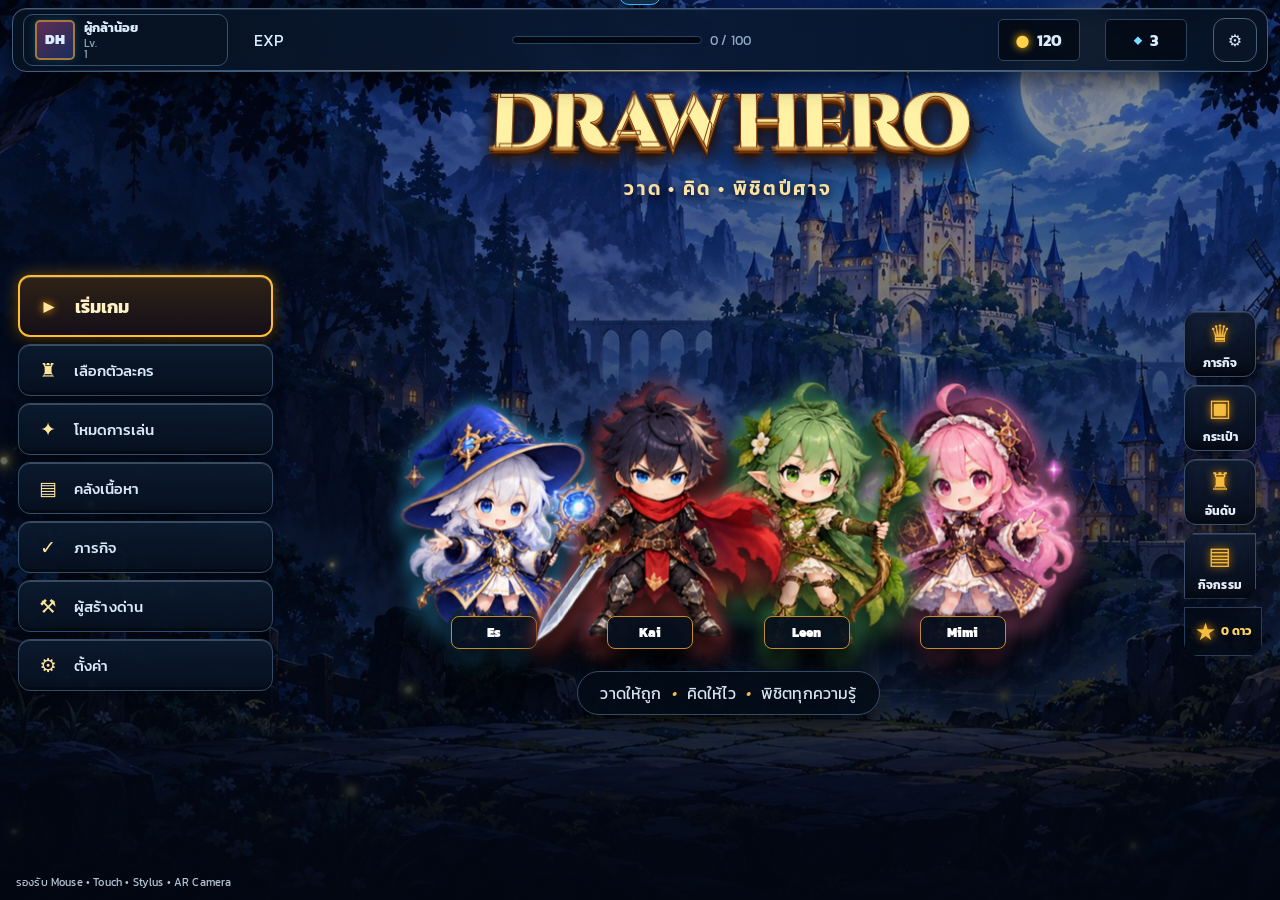
<file: index.html>
<!doctype html>
<html lang="th">
<head>
  <meta charset="utf-8">
  <meta name="viewport" content="width=device-width,initial-scale=1,viewport-fit=cover,user-scalable=no">
  <meta name="theme-color" content="#071426">
  <link rel="preload" as="image" href="./assets/backgrounds/moonlit-castle.jpg" fetchpriority="high">
  <link rel="preload" as="image" href="./assets/characters/front/leen.png" fetchpriority="high">
  <meta name="description" content="DRAW HERO เกมฝึกวาดและเขียนเพื่อพิชิตเหล่าปีศาจแห่งความรู้">
  <title>DRAW HERO — วาด • คิด • พิชิตปีศาจ</title>
  <link rel="icon" type="image/svg+xml" href="data:image/svg+xml,%3Csvg xmlns='http://www.w3.org/2000/svg' viewBox='0 0 64 64'%3E%3Crect rx='14' width='64' height='64' fill='%23071426'/%3E%3Cpath d='M32 7l6 17 18 7-18 7-6 19-6-19-18-7 18-7z' fill='%2337b9ff' stroke='%23d5a942' stroke-width='3'/%3E%3C/svg%3E">
  <link rel="preconnect" href="https://fonts.googleapis.com">
  <link rel="preconnect" href="https://fonts.gstatic.com" crossorigin>
  <link href="https://fonts.googleapis.com/css2?family=Cinzel:wght@700;800;900&amp;family=Kanit:wght@300;400;500;600;700&amp;family=Noto+Sans+Thai:wght@400;500;600;700&amp;display=swap" rel="stylesheet">
  <link rel="stylesheet" href="./css/style.css?v=1.2.0">
  <link rel="stylesheet" href="./css/reference-theme.css?v=1.3.5">
  <link rel="stylesheet" href="./css/concept-theme.css?v=2.2.0">
  <link rel="stylesheet" href="./css/learning.css?v=3.0.0">
  <link rel="stylesheet" href="./css/game-refinements.css?v=3.1.5">
</head>
<body>
  <noscript><div class="fatal-message">เกมนี้ต้องเปิดใช้งาน JavaScript ในเบราว์เซอร์</div></noscript>

  <div id="app" class="app-shell">
    <div id="toast" class="toast" role="status" aria-live="polite"></div>

    <section id="screen-splash" class="screen splash-screen active" data-screen="splash" aria-label="กำลังเปิดเกม">
      <div class="splash-rune" aria-hidden="true"><span>✦</span></div>
      <div class="game-logo compact"><span class="logo-draw">DRAW</span><span class="logo-hero">HERO</span></div>
      <p>Every line you draw is a brighter tomorrow.</p>
      <div class="loading-bar"><i></i></div>
    </section>

    <section id="screen-main" class="screen main-screen" data-screen="main">
      <div class="night-sky" aria-hidden="true"><i class="moon"></i><i class="stars"></i><i class="castle"></i></div>
      <header class="topbar glass-panel">
        <button class="profile-chip" id="player-profile-button" aria-label="แก้ไขชื่อผู้เล่น">
          <span class="avatar-mini">DH</span>
          <span><b id="player-name">ผู้กล้าน้อย</b><small>Lv. <span id="player-level">1</span></small></span>
        </button>
        <div class="player-xp"><span>EXP</span><div class="meter"><i id="xp-fill"></i></div><small id="xp-text">0 / 100</small></div>
        <div class="currency"><span class="coin-icon">●</span><b id="coin-count">120</b></div>
        <div class="currency"><span class="gem-icon">◆</span><b id="gem-count">3</b></div>
        <button class="icon-button" data-nav="settings" aria-label="ตั้งค่า">⚙</button>
      </header>

      <div class="main-layout">
        <nav class="main-menu stone-panel" aria-label="เมนูหลัก">
          <button class="menu-button primary" id="start-button"><span class="menu-glyph">▶</span><span data-i18n="start">เริ่มเกม</span></button>
          <button class="menu-button" data-nav="characters"><span class="menu-glyph">♜</span><span data-i18n="characters">เลือกตัวละคร</span></button>
          <button class="menu-button" data-nav="modes"><span class="menu-glyph">✦</span><span data-i18n="modes">โหมดการเล่น</span></button>
          <button class="menu-button" data-nav="content"><span class="menu-glyph">▤</span><span data-i18n="library">คลังเนื้อหา</span></button>
          <button class="menu-button" data-nav="missions"><span class="menu-glyph">✓</span><span data-i18n="missions">ภารกิจ</span></button>
          <a class="menu-button" href="./creator.html"><span class="menu-glyph">⚒</span><span data-i18n="creator">ผู้สร้างด่าน</span></a>
          <button class="menu-button" data-nav="settings"><span class="menu-glyph">⚙</span><span data-i18n="settings">ตั้งค่า</span></button>
        </nav>

        <main class="hero-stage" aria-labelledby="main-title">
          <div class="game-logo" id="main-title"><span class="logo-draw">DRAW</span><span class="logo-hero">HERO</span></div>
          <p class="tagline">วาด • คิด • พิชิตปีศาจ</p>
          <div id="hero-party" class="hero-party" aria-label="กลุ่มตัวละคร">
            <div class="hero-card-figure hero-es" style="--hero:#37b9ff"><img class="hero-sprite hero-front-sprite" src="./assets/characters/front/es.png" width="256" height="246" decoding="async" alt="Es นักเวทแห่งแสง"><b class="hero-nameplate">Es</b></div>
            <div class="hero-card-figure hero-kai" style="--hero:#ef5555"><img class="hero-sprite hero-front-sprite" src="./assets/characters/front/kai.png" width="256" height="266" decoding="async" alt="Kai นักดาบผู้กล้า"><b class="hero-nameplate">Kai</b></div>
            <div class="hero-card-figure hero-leen" style="--hero:#55c271"><img class="hero-sprite hero-front-sprite" src="./assets/characters/front/leen.png" width="256" height="266" decoding="sync" fetchpriority="high" alt="Leen นักธนูแห่งธรรมชาติ"><b class="hero-nameplate">Leen</b></div>
            <div class="hero-card-figure hero-mimi" style="--hero:#f275bb"><img class="hero-sprite hero-front-sprite" src="./assets/characters/front/mimi.png" width="256" height="266" decoding="async" alt="Mimi นักเวทแห่งความรู้"><b class="hero-nameplate">Mimi</b></div>
          </div>
          <div class="start-callout"><span>วาดให้ถูก</span><i>•</i><span>คิดให้ไว</span><i>•</i><span>พิชิตทุกความรู้</span></div>
        </main>

        <aside class="quest-sidebar quick-dock" aria-label="เมนูด่วน">
          <button data-nav="missions"><span>♛</span><b>ภารกิจ</b></button>
          <button data-nav="content"><span>▣</span><b>กระเป๋า</b></button>
          <button data-nav="missions"><span>♜</span><b>อันดับ</b></button>
          <a href="./creator.html"><span>▤</span><b>กิจกรรม</b></a>
          <div class="dock-stars"><span>★</span><b id="total-stars">2</b></div>
        </aside>
      </div>
      <footer class="main-footer">รองรับ Mouse • Touch • Stylus • AR Camera <span>เวอร์ชัน 2.0</span></footer>
    </section>

    <section id="screen-modes" class="screen sub-screen" data-screen="modes">
      <header class="screen-header"><button class="back-button" data-back="main">‹</button><div><small>CHOOSE YOUR PATH</small><h1>เลือกโหมดการเล่น</h1></div></header>
      <div id="mode-grid" class="card-grid mode-grid"></div>
    </section>

    <section id="screen-characters" class="screen sub-screen" data-screen="characters">
      <header class="screen-header"><button class="back-button" data-back="main">‹</button><div><small>HERO HALL</small><h1>เลือกตัวละคร</h1></div></header>
      <div class="character-select-layout">
        <button id="character-prev" class="carousel-arrow" aria-label="ตัวละครก่อนหน้า">‹</button>
        <div id="character-showcase" class="character-showcase"></div>
        <button id="character-next" class="carousel-arrow" aria-label="ตัวละครถัดไป">›</button>
        <aside id="character-info" class="character-info stone-panel"></aside>
      </div>
      <div class="screen-actions"><button id="select-character" class="fantasy-button primary">เลือกตัวละคร</button></div>
    </section>

    <section id="screen-difficulty" class="screen sub-screen" data-screen="difficulty">
      <header class="screen-header"><button class="back-button" data-back="characters">‹</button><div><small>CHOOSE YOUR CHALLENGE</small><h1>เลือกระดับความยาก</h1></div></header>
      <div id="difficulty-grid" class="card-grid difficulty-grid"></div>
      <div class="screen-actions difficulty-actions"><button id="confirm-difficulty" class="fantasy-button primary" type="button">ยืนยันความยาก</button></div>
    </section>

    <section id="screen-map" class="screen sub-screen map-screen" data-screen="map">
      <header class="screen-header"><button id="map-back-button" class="back-button">‹</button><div><small id="map-eyebrow">STORY ADVENTURE</small><h1 id="map-title">แผนที่การผจญภัย</h1></div></header>
      <div class="map-stars">★ <span id="map-star-label">ดาวสะสม</span> <strong id="map-star-total">0</strong></div>
      <div id="world-map" class="world-map" aria-label="แผนที่โลก"></div>
      <div id="stage-list" class="stage-list"></div>
    </section>

    <section id="screen-practice" class="screen sub-screen" data-screen="practice">
      <header class="screen-header"><button class="back-button" data-back="difficulty">‹</button><div><small>TRAINING ROOM</small><h1>ตั้งค่าการฝึก</h1></div></header>
      <form id="practice-form" class="setup-form stone-panel">
        <label>ภาษา<select id="practice-language"><option value="th">ภาษาไทย</option><option value="en">English</option><option value="any">ผสม</option></select></label>
        <label>ประเภทเนื้อหา<select id="practice-type"></select></label>
        <label>ระดับชั้น<select id="practice-grade"><option value="all">ทุกระดับ</option><option value="1">ป.1</option><option value="2">ป.2</option><option value="3">ป.3</option><option value="4">ป.4</option><option value="5">ป.5</option><option value="6">ป.6</option></select></label>
        <label>จำนวนข้อ<select id="practice-count"><option>5</option><option selected>10</option><option>20</option><option>30</option><option value="all">ครบทุกข้อในหมวด</option></select></label>
        <label>เส้นช่วยเขียน<select id="practice-guide"><option value="full">แสดงแบบเต็ม</option><option value="dotted">เส้นประ</option><option value="fade">แสดงแล้วจาง</option><option value="none">ไม่แสดง</option></select></label>
        <label>เวลาต่อข้อ<select id="practice-time"><option value="0">ไม่จำกัด</option><option value="12" selected>12 วินาที</option><option value="9">9 วินาที</option><option value="7">7 วินาที</option></select></label>
        <div class="form-wide setup-summary"><span>โหมดฝึกไม่มี Game Over และ Hint ใช้ได้ไม่จำกัด</span></div>
        <button class="fantasy-button primary form-wide" type="submit">เริ่มฝึกเขียน</button>
      </form>
    </section>

    <section id="screen-content" class="screen sub-screen" data-screen="content">
      <header class="screen-header"><button class="back-button" data-back="main">‹</button><div><small>KNOWLEDGE VAULT</small><h1>คลังเนื้อหา</h1></div></header>
      <div id="content-library" class="content-library"></div>
    </section>

    <section id="screen-missions" class="screen sub-screen" data-screen="missions">
      <header class="screen-header"><button class="back-button" data-back="main">‹</button><div><small>HERO JOURNAL</small><h1>ภารกิจและความสำเร็จ</h1></div></header>
      <div class="mission-board stone-panel">
        <article><span>✎</span><div><h2>นักวาดฝึกหัด</h2><p>ตอบถูก 10 ครั้ง</p><div class="meter"><i id="mission-correct-fill"></i></div></div><b id="mission-correct-text">0 / 10</b></article>
        <article><span>⚔</span><div><h2>ผู้พิทักษ์หมู่บ้าน</h2><p>ผ่านด่านเนื้อเรื่อง 1 ด่าน</p><div class="meter"><i id="mission-stage-fill"></i></div></div><b id="mission-stage-text">0 / 1</b></article>
        <article><span>🔥</span><div><h2>พลังแห่งสมาธิ</h2><p>ทำ Combo x5</p><div class="meter"><i id="mission-combo-fill"></i></div></div><b id="mission-combo-text">0 / 5</b></article>
      </div>
    </section>

    <section id="screen-custom" class="screen sub-screen" data-screen="custom">
      <header class="screen-header"><button class="back-button" data-back="modes">‹</button><div><small>CREATOR PACKS</small><h1>ด่านที่สร้างเอง</h1></div></header>
      <div id="custom-stage-list" class="custom-stage-list"></div>
      <div class="screen-actions"><a class="fantasy-button button-link" href="./creator.html">เปิดผู้สร้างด่าน</a></div>
    </section>

    <section id="screen-settings" class="screen sub-screen" data-screen="settings">
      <header class="screen-header"><button class="back-button" data-back="main">‹</button><div><small>GAME OPTIONS</small><h1>ตั้งค่า</h1></div></header>
      <form id="settings-form" class="settings-panel stone-panel">
        <label class="toggle-row"><span><b>เสียงเอฟเฟกต์</b><small>เสียงปุ่ม เวทมนตร์ และการโจมตี</small></span><input id="setting-sound" type="checkbox"><i></i></label>
        <label class="toggle-row"><span><b>เพลงประกอบ</b><small>บรรยากาศแฟนตาซีระหว่างเล่น</small></span><input id="setting-music" type="checkbox"><i></i></label>
        <label class="range-row"><span><b>ระดับเสียงเอฟเฟกต์</b><output id="effects-volume-value">70%</output></span><input id="setting-effects-volume" type="range" min="0" max="100"></label>
        <label class="range-row"><span><b>ระดับเสียงเพลง</b><output id="music-volume-value">40%</output></span><input id="setting-music-volume" type="range" min="0" max="100"></label>
        <label class="select-row"><span><b>ภาษา</b><small>ภาษาของเมนูเกม</small></span><select id="setting-language"><option value="th">ไทย</option><option value="en">English</option></select></label>
        <label class="toggle-row"><span><b>ลดการเคลื่อนไหว</b><small>ลดเอฟเฟกต์สำหรับผู้ไวต่อภาพเคลื่อนไหว</small></span><input id="setting-reduced-motion" type="checkbox"><i></i></label>
        <label class="toggle-row"><span><b>แสดงเส้นช่วยเขียน</b><small>แสดงแบบตัวอย่างบนกระดาน</small></span><input id="setting-show-guide" type="checkbox"><i></i></label>
        <button class="fantasy-button danger" id="reset-progress" type="button">ลบข้อมูลความก้าวหน้า</button>
      </form>
    </section>

    <section id="screen-battle" class="screen battle-screen" data-screen="battle">
      <header class="battle-hud">
        <button id="pause-button" class="icon-button" aria-label="หยุดเกมชั่วคราว">Ⅱ</button>
        <div class="hud-stage"><small id="battle-world">WORLD 1</small><b id="battle-stage-name">เส้นแห่งเวทมนตร์</b></div>
        <div class="hud-value hearts" id="battle-hearts" aria-label="พลังชีวิต">♥ ♥ ♥</div>
        <div class="hud-value"><small>SCORE</small><b id="battle-score">0</b></div>
        <div class="hud-value combo"><small>COMBO</small><b id="battle-combo">x0</b></div>
        <div class="hud-timer"><svg viewBox="0 0 44 44"><circle cx="22" cy="22" r="18"></circle><circle id="timer-ring" cx="22" cy="22" r="18"></circle></svg><b id="battle-timer">12</b></div>
        <div class="hud-value"><small>WAVE</small><b id="battle-wave">1/5</b></div>
      </header>

      <div id="battlefield" class="battlefield">
        <video id="ar-camera" class="ar-camera" autoplay muted playsinline aria-label="ภาพจากกล้องสำหรับโหมด AR"></video>
        <div class="ar-depth-grid" aria-hidden="true"></div>
        <div class="ar-status" id="ar-status" aria-live="polite"><i></i><span>กำลังเตรียมกล้อง AR</span></div>
        <button id="ar-camera-switch" class="ar-camera-switch" type="button" aria-label="สลับกล้องหน้าและกล้องหลัง">↻ <span>สลับกล้อง</span></button>
        <div class="battle-moon" aria-hidden="true"></div>
        <div id="player-unit" class="player-unit"></div>
        <div id="enemy-layer" class="enemy-layer"></div>
        <div id="projectile-layer" class="projectile-layer"></div>
        <div class="distance-line"><span>ฐานฮีโร่</span><i></i><span>ประตูมิติ</span></div>
        <div id="battle-message" class="battle-message" aria-live="polite"></div>
      </div>

      <div class="drawing-deck">
        <nav id="battle-category-tabs" class="battle-category-tabs" aria-label="หมวดความรู้">
          <span data-category="thai_letter">ก–ฮ</span><span data-category="english_letter">A–Z</span><span data-category="number">1–100</span><span data-category="word">คำ</span><span data-category="phrase">ประโยค</span><span data-category="math">คณิต</span>
        </nav>
        <aside class="target-panel">
          <small>เป้าหมายเวทมนตร์</small>
          <div id="target-display" class="target-display">○</div>
          <button id="read-question" class="read-question" type="button" aria-label="ฟังเสียงอ่านโจทย์">🔊 ฟังโจทย์</button>
          <div id="character-slots" class="character-slots"></div>
          <p id="target-hint">วาดตามสัญลักษณ์</p>
          <div class="accuracy-meter"><span>พลังตรวจจับ</span><div class="meter"><i id="accuracy-fill"></i></div><b id="accuracy-value">—</b></div>
          <div id="recognition-feedback" class="recognition-feedback" aria-live="polite">วาดตามแบบ แล้วกดร่ายเวท</div>
          <div id="debug-panel" class="debug-panel" hidden></div>
        </aside>

        <main class="canvas-wrap">
          <canvas id="drawing-canvas" width="720" height="420" aria-label="กระดานวาดเวทมนตร์"></canvas>
          <div class="canvas-corner tl"></div><div class="canvas-corner tr"></div><div class="canvas-corner bl"></div><div class="canvas-corner br"></div>
          <div class="canvas-toolbar">
            <button id="pen-tool" class="tool-button active" aria-label="ปากกา">✎ <span>ปากกา</span></button>
            <button id="eraser-tool" class="tool-button" aria-label="ยางลบ">▱ <span>ยางลบ</span></button>
            <label class="stroke-control">ขนาด <input id="stroke-width" type="range" min="4" max="30" value="13"></label>
            <button id="undo-drawing" class="tool-button" aria-label="ย้อนกลับ">↶</button>
            <button id="redo-drawing" class="tool-button" aria-label="ทำซ้ำ">↷</button>
            <button id="clear-drawing" class="tool-button" aria-label="ล้างกระดาน">⌫ <span>ล้าง</span></button>
          </div>
        </main>

        <aside class="spell-controls">
          <button id="cast-spell" class="cast-button"><span class="cast-rune">✦</span><b>ร่ายเวท</b><small>CAST SPELL</small></button>
          <button id="hint-button" class="side-action"><span>?</span><b>คำใบ้</b><small id="hint-count">1 / wave</small></button>
          <button id="skill-button" class="side-action skill-action"><span id="skill-icon">✺</span><b id="skill-name">Magic Burst</b><div class="skill-gauge"><i id="skill-fill"></i></div></button>
        </aside>
      </div>
    </section>

    <div id="pause-modal" class="modal" role="dialog" aria-modal="true" aria-labelledby="pause-title" hidden>
      <div class="modal-card pause-card stone-panel"><small>GAME PAUSED</small><h2 id="pause-title">หยุดเกมชั่วคราว</h2><div class="pause-summary"><span>ด่าน <b id="pause-stage">—</b></span><span>คะแนน <b id="pause-score">0</b></span><span class="pause-hearts" id="pause-hearts">♥ ♥ ♥</span></div><button id="resume-button" class="fantasy-button primary">▶ เล่นต่อ</button><button id="restart-button" class="fantasy-button">↻ เริ่มต้นใหม่</button><button id="back-to-stages-button" class="fantasy-button">← ย้อนกลับไปเลือกด่าน</button><button id="quit-battle-button" class="fantasy-button danger">⌂ กลับหน้าแรก</button><div class="pause-audio"><span>♫ เสียงเพลง <b>ON</b></span><span>◖ เอฟเฟกต์ <b>ON</b></span></div></div>
    </div>

    <section id="screen-result" class="screen result-screen" data-screen="result">
      <div class="result-card stone-panel"><small>STAGE COMPLETE</small><h1>VICTORY</h1><div id="result-stars" class="result-stars">★★★</div><h2 id="result-stage-name">เส้นแห่งเวทมนตร์</h2><div class="result-grid"><div><small>SCORE</small><b id="result-score">0</b></div><div><small>ACCURACY</small><b id="result-accuracy">0%</b></div><div><small>CORRECT</small><b id="result-correct">0</b></div><div><small>WRONG</small><b id="result-wrong">0</b></div><div><small>BEST COMBO</small><b id="result-combo">x0</b></div><div><small>TIME</small><b id="result-time">0:00</b></div></div><div class="rewards"><span>✦ <b id="result-xp">+0 XP</b></span><span>● <b id="result-coins">+0</b></span><span>◆ <b id="result-mastery">ความชำนาญฮีโร่ Lv.1</b></span></div><div class="result-actions"><button id="replay-button" class="fantasy-button">เล่นอีกครั้ง</button><button id="next-stage-button" class="fantasy-button primary">ด่านถัดไป</button><button id="result-map-button" class="fantasy-button">เลือกด่านอื่น</button></div></div>
    </section>

    <section id="screen-gameover" class="screen result-screen gameover-screen" data-screen="gameover">
      <div class="result-card stone-panel"><small>THE DARKNESS PREVAILS</small><h1>GAME OVER</h1><p>ไม่เป็นไร ลองวาดใหม่อีกครั้งนะ!</p><div class="result-grid two"><div><small>SCORE</small><b id="gameover-score">0</b></div><div><small>BEST SCORE</small><b id="gameover-best">0</b></div></div><div class="result-actions"><button id="retry-button" class="fantasy-button primary">ลองอีกครั้ง</button><button id="gameover-home-button" class="fantasy-button">เลือกด่านอื่น</button></div></div>
    </section>

    <div id="tutorial-modal" class="modal tutorial-modal" role="dialog" aria-modal="true" aria-labelledby="tutorial-title" hidden>
      <div class="modal-card stone-panel"><small>HOW TO PLAY</small><h2 id="tutorial-title">พลังเวทอยู่ที่ปลายปากกา!</h2><div id="tutorial-visual" class="tutorial-visual">✎ <span>→</span> ✦ <span>→</span> ⚔</div><p id="tutorial-text">ดูโจทย์เหนือหัวศัตรู แล้ววาดตามบนกระดานเวทมนตร์</p><div class="tutorial-dots"><i class="active"></i><i></i><i></i><i></i></div><button id="tutorial-next" class="fantasy-button primary">ถัดไป</button><button id="tutorial-skip" class="text-button">ข้ามคำแนะนำ</button></div>
    </div>
  </div>

  <script src="./js/storage.js?v=1.3.0"></script>
  <script src="./js/characters.js?v=1.3.0"></script>
  <script src="./js/skills.js"></script>
  <script src="./js/enemies.js?v=1.3.0"></script>
  <script src="./js/content.js?v=3.0.0"></script>
  <script src="./js/word-lists.js?v=3.1.0"></script>
  <script src="./js/curriculum.js?v=3.1.0"></script>
  <script src="./js/levels.js?v=3.1.0"></script>
  <script src="./js/audio.js?v=3.1.0"></script>
  <script src="./js/recognizer.js?v=2.0.3"></script>
  <script src="./js/handwriting.js?v=3.1.4"></script>
  <script src="./js/drawing.js?v=3.1.2"></script>
  <script src="./js/practice-guide.js?v=3.1.0"></script>
  <script src="./js/game.js?v=1.3.1"></script>
  <script src="./js/ar.js?v=1.1.0"></script>
  <script src="./js/battle.js?v=3.1.5"></script>
  <script src="./js/app.js?v=3.1.2"></script>
</body>
</html>
</file>
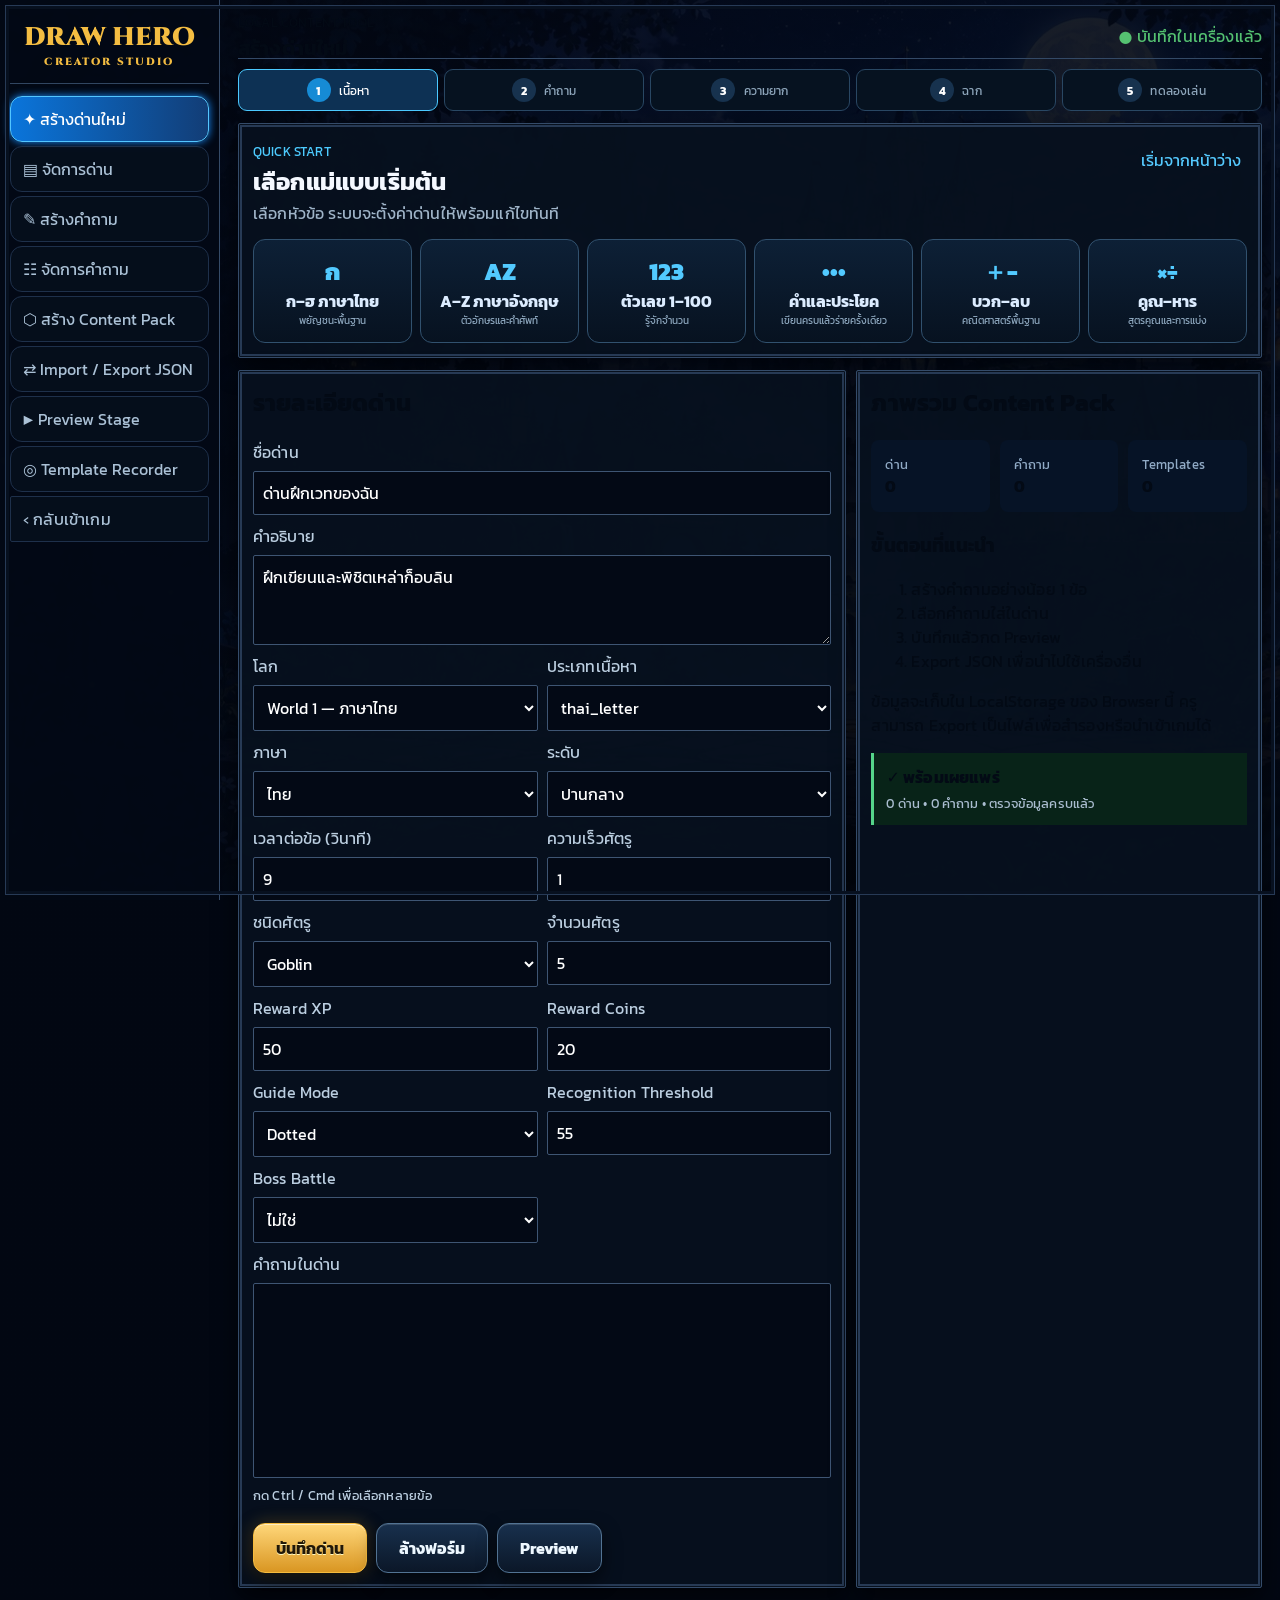
<file: creator.html>
<!doctype html>
<html lang="th">
<head>
  <meta charset="utf-8">
  <meta name="viewport" content="width=device-width,initial-scale=1">
  <meta name="theme-color" content="#071426">
  <title>DRAW HERO — ผู้สร้างด่าน</title>
  <link rel="icon" type="image/svg+xml" href="data:image/svg+xml,%3Csvg xmlns='http://www.w3.org/2000/svg' viewBox='0 0 64 64'%3E%3Crect rx='14' width='64' height='64' fill='%23071426'/%3E%3Cpath d='M32 7l6 17 18 7-18 7-6 19-6-19-18-7 18-7z' fill='%2337b9ff' stroke='%23d5a942' stroke-width='3'/%3E%3C/svg%3E">
  <link rel="preconnect" href="https://fonts.googleapis.com">
  <link rel="preconnect" href="https://fonts.gstatic.com" crossorigin>
  <link href="https://fonts.googleapis.com/css2?family=Cinzel:wght@700;800;900&amp;family=Kanit:wght@300;400;500;600;700&amp;family=Noto+Sans+Thai:wght@400;500;600;700&amp;display=swap" rel="stylesheet">
  <link rel="stylesheet" href="./css/style.css?v=1.2.0">
  <link rel="stylesheet" href="./css/reference-theme.css?v=1.3.0">
  <link rel="stylesheet" href="./css/concept-theme.css?v=2.0.2">
</head>
<body class="creator-body">
  <div class="creator-shell">
    <aside class="creator-sidebar">
      <div class="creator-brand">DRAW HERO<small>CREATOR STUDIO</small></div>
      <nav class="creator-nav" aria-label="เมนูผู้สร้างด่าน">
        <button class="active" data-panel="stage-editor">✦ สร้างด่านใหม่</button>
        <button data-panel="stage-manager">▤ จัดการด่าน</button>
        <button data-panel="question-editor">✎ สร้างคำถาม</button>
        <button data-panel="question-manager">☷ จัดการคำถาม</button>
        <button data-panel="pack-editor">⬡ สร้าง Content Pack</button>
        <button data-panel="import-export">⇄ Import / Export JSON</button>
        <button id="preview-nav">▶ Preview Stage</button>
        <button data-panel="template-recorder">◎ Template Recorder</button>
        <a href="./index.html">‹ กลับเข้าเกม</a>
      </nav>
    </aside>

    <main class="creator-main">
      <header class="creator-topbar"><div><small>LOCAL CONTENT TOOL</small><h1 id="creator-title">สร้างด่านใหม่</h1></div><div class="creator-status" id="creator-status">● บันทึกในเครื่องแล้ว</div></header>

      <section id="panel-stage-editor" class="creator-panel active" data-title="สร้างด่านใหม่">
        <div class="creator-steps" aria-label="ขั้นตอนสร้างด่าน"><span class="active"><b>1</b> เนื้อหา</span><span><b>2</b> คำถาม</span><span><b>3</b> ความยาก</span><span><b>4</b> ฉาก</span><span><b>5</b> ทดลองเล่น</span></div>
        <section class="quick-template-card editor-card"><div class="quick-template-heading"><div><small>QUICK START</small><h2>เลือกแม่แบบเริ่มต้น</h2><p>เลือกหัวข้อ ระบบจะตั้งค่าด่านให้พร้อมแก้ไขทันที</p></div><button id="creator-blank-template" class="text-button" type="button">เริ่มจากหน้าว่าง</button></div><div class="creator-template-grid"><button type="button" data-creator-template="thai"><i>ก</i><b>ก–ฮ ภาษาไทย</b><small>พยัญชนะพื้นฐาน</small></button><button type="button" data-creator-template="english"><i>AZ</i><b>A–Z ภาษาอังกฤษ</b><small>ตัวอักษรและคำศัพท์</small></button><button type="button" data-creator-template="number"><i>123</i><b>ตัวเลข 1–100</b><small>รู้จักจำนวน</small></button><button type="button" data-creator-template="phrase"><i>•••</i><b>คำและประโยค</b><small>เขียนครบแล้วร่ายครั้งเดียว</small></button><button type="button" data-creator-template="addsub"><i>＋−</i><b>บวก–ลบ</b><small>คณิตศาสตร์พื้นฐาน</small></button><button type="button" data-creator-template="muldiv"><i>×÷</i><b>คูณ–หาร</b><small>สูตรคูณและการแบ่ง</small></button></div></section>
        <div class="editor-grid">
          <form id="stage-form" class="editor-card">
            <h2>รายละเอียดด่าน</h2>
            <div class="field-grid">
              <label class="wide">ชื่อด่าน<input id="stage-name" required value="ด่านฝึกเวทของฉัน" maxlength="80"></label>
              <label class="wide">คำอธิบาย<textarea id="stage-description">ฝึกเขียนและพิชิตเหล่าก็อบลิน</textarea></label>
              <label>โลก<select id="stage-world"><option value="1">World 1 — ภาษาไทย</option><option value="2">World 2 — ภาษาอังกฤษ</option><option value="3">World 3 — ตัวเลข 1–100</option><option value="4">World 4 — คณิตศาสตร์</option></select></label>
              <label>ประเภทเนื้อหา<select id="stage-content-type"><option>thai_letter</option><option>thai_word</option><option>thai_phrase</option><option>english_letter</option><option>english_word</option><option>english_phrase</option><option>number</option><option>math_add</option><option>math_subtract</option><option>math_multiply</option><option>math_divide</option><option>shape</option><option>line</option><option>mixed</option></select></label>
              <label>ภาษา<select id="stage-language"><option value="th">ไทย</option><option value="en">English</option><option value="mixed">ผสม</option></select></label>
              <label>ระดับ<select id="stage-difficulty"><option value="easy">ง่าย</option><option value="normal" selected>ปานกลาง</option><option value="hard">ยาก</option><option value="challenge">ท้าทาย</option></select></label>
              <label>เวลาต่อข้อ (วินาที)<input id="stage-time" type="number" min="0" max="120" value="9"></label>
              <label>ความเร็วศัตรู<input id="stage-speed" type="number" min="0.2" max="4" step="0.1" value="1"></label>
              <label>ชนิดศัตรู<select id="stage-enemy"><option value="goblin">Goblin</option><option value="skeleton">Skeleton</option><option value="orc">Orc</option><option value="shadow">Shadow</option><option value="ghost">Flying Ghost</option><option value="armoredDemon">Armored Demon</option><option value="bossDemon">Boss Demon</option></select></label>
              <label>จำนวนศัตรู<input id="stage-enemy-count" type="number" min="1" max="30" value="5"></label>
              <label>Reward XP<input id="stage-xp" type="number" min="0" value="50"></label>
              <label>Reward Coins<input id="stage-coins" type="number" min="0" value="20"></label>
              <label>Guide Mode<select id="stage-guide"><option value="full">Full Guide</option><option value="dotted" selected>Dotted</option><option value="fade">Fade</option><option value="none">None</option></select></label>
              <label>Recognition Threshold<input id="stage-threshold" type="number" min="20" max="95" value="55"></label>
              <label>Boss Battle<select id="stage-boss"><option value="false">ไม่ใช่</option><option value="true">ใช่</option></select></label>
              <label class="wide">คำถามในด่าน<select id="stage-questions" multiple size="7"></select><small>กด Ctrl / Cmd เพื่อเลือกหลายข้อ</small></label>
            </div>
            <div class="form-actions"><button class="fantasy-button primary" type="submit">บันทึกด่าน</button><button id="stage-clear" class="fantasy-button" type="button">ล้างฟอร์ม</button><button id="stage-preview" class="fantasy-button" type="button">Preview</button></div>
          </form>
          <aside class="editor-card">
            <h2>ภาพรวม Content Pack</h2>
            <div class="pack-summary"><div><small>ด่าน</small><b id="summary-stages">0</b></div><div><small>คำถาม</small><b id="summary-questions">0</b></div><div><small>Templates</small><b id="summary-templates">0</b></div></div>
            <h3>ขั้นตอนที่แนะนำ</h3>
            <ol><li>สร้างคำถามอย่างน้อย 1 ข้อ</li><li>เลือกคำถามใส่ในด่าน</li><li>บันทึกแล้วกด Preview</li><li>Export JSON เพื่อนำไปใช้เครื่องอื่น</li></ol>
            <p>ข้อมูลจะเก็บใน LocalStorage ของ Browser นี้ ครูสามารถ Export เป็นไฟล์เพื่อสำรองหรือนำเข้าเกมได้</p>
            <div id="pack-validation" class="pack-validation" aria-live="polite"></div>
          </aside>
        </div>
      </section>

      <section id="panel-stage-manager" class="creator-panel" data-title="จัดการด่าน">
        <div class="editor-card"><h2>ด่านใน Pack ปัจจุบัน</h2><div class="table-scroll"><table class="question-table"><thead><tr><th>ชื่อด่าน</th><th>ประเภท</th><th>ความยาก</th><th>คำถาม</th><th>จัดการ</th></tr></thead><tbody id="stage-table-body"></tbody></table></div></div>
      </section>

      <section id="panel-question-editor" class="creator-panel" data-title="สร้างคำถาม">
        <div class="editor-grid">
          <form id="question-form" class="editor-card"><h2>รายละเอียดคำถาม</h2><div class="field-grid">
            <label>โจทย์<input id="question-display" required placeholder="เช่น ก หรือ cat"></label><label>คำตอบ<input id="question-answer" required placeholder="คำตอบที่ต้องเขียน"></label>
            <label>ภาษา<select id="question-language"><option value="th">ไทย</option><option value="en">English</option><option value="number">ตัวเลข</option><option value="symbol">สัญลักษณ์</option></select></label>
            <label>ประเภท<select id="question-type"><option>thai_letter</option><option>thai_word</option><option>thai_phrase</option><option>english_letter</option><option>english_word</option><option>english_phrase</option><option>number</option><option>math_add</option><option>math_subtract</option><option>math_multiply</option><option>math_divide</option><option>shape</option><option>line</option><option>mixed</option></select></label>
            <label class="wide">คำใบ้<input id="question-hint" placeholder="ข้อความช่วยผู้เรียน"></label>
            <label>ระดับ<select id="question-difficulty"><option value="easy">ง่าย</option><option value="normal" selected>ปานกลาง</option><option value="hard">ยาก</option><option value="challenge">ท้าทาย</option></select></label>
            <label>เวลา<input id="question-time" type="number" min="0" max="120" value="9"></label>
            <label>Recognition<select id="question-recognition"><option value="raster">Raster Similarity</option><option value="geometry">Shape Geometry</option></select></label>
            <label>Guide<select id="question-guide"><option value="full">Full</option><option value="dotted" selected>Dotted</option><option value="fade">Fade</option><option value="none">None</option></select></label>
            <label>Threshold<input id="question-threshold" type="number" min="20" max="95" value="55"></label><label>คะแนน<input id="question-reward" type="number" min="0" value="100"></label>
          </div><div class="form-actions"><button class="fantasy-button primary" type="submit">เพิ่มคำถาม</button><button id="question-clear" class="fantasy-button" type="button">ล้างฟอร์ม</button></div></form>
          <aside class="editor-card"><h2>ตัวอย่าง Question Schema</h2><pre id="question-preview">{}</pre><p>คำหรือประโยคสามารถเขียนให้ครบในกระดาน แล้วกดร่ายเวทเพียงครั้งเดียว</p></aside>
        </div>
      </section>

      <section id="panel-question-manager" class="creator-panel" data-title="จัดการคำถาม">
        <div class="editor-card"><h2>คำถามใน Pack ปัจจุบัน</h2><div class="table-scroll"><table class="question-table"><thead><tr><th>โจทย์</th><th>คำตอบ</th><th>ประเภท</th><th>Threshold</th><th>จัดการ</th></tr></thead><tbody id="question-table-body"></tbody></table></div></div>
      </section>

      <section id="panel-pack-editor" class="creator-panel" data-title="สร้าง Content Pack">
        <form id="pack-form" class="editor-card"><h2>ข้อมูล Content Pack</h2><div class="field-grid"><label class="wide">ชื่อ Pack<input id="pack-name" value="ชุดฝึกเขียนของฉัน" required></label><label>ผู้สร้าง<input id="pack-author" value="คุณครู"></label><label>เวอร์ชัน<input id="pack-version" value="1.0.0"></label><label class="wide">คำอธิบาย<textarea id="pack-description">Content Pack สำหรับ DRAW HERO</textarea></label></div><div class="form-actions"><button class="fantasy-button primary" type="submit">บันทึกข้อมูล Pack</button><button id="new-pack" class="fantasy-button danger" type="button">สร้าง Pack ใหม่</button></div></form>
      </section>

      <section id="panel-import-export" class="creator-panel" data-title="Import / Export JSON">
        <div class="editor-grid">
          <div class="editor-card"><h2>Import JSON</h2><div class="import-zone"><p>เลือกไฟล์ Content Pack ที่ Export จาก DRAW HERO</p><input id="import-file" type="file" accept="application/json,.json"></div><div id="import-message"></div></div>
          <div class="editor-card"><h2>Export และแชร์</h2><p>ดาวน์โหลดด่าน คำถาม และ Template ทั้งหมด หรือคัดลอกลิงก์เพื่อส่งให้ผู้เรียนเปิดได้ทันที</p><div class="form-actions"><button id="export-pack" class="fantasy-button primary">ดาวน์โหลด Content Pack</button><button id="copy-json" class="fantasy-button">คัดลอก JSON</button><button id="copy-share-link" class="fantasy-button">คัดลอกลิงก์แชร์</button></div><div id="export-message"></div></div>
        </div>
      </section>

      <section id="panel-template-recorder" class="creator-panel" data-title="Template Recorder">
        <div class="recorder-layout">
          <aside class="editor-card"><h2>บันทึกลายมือ</h2><label>ตัวอักษร / สัญลักษณ์<input id="template-label" value="ก" maxlength="4"></label><p>วาดตัวอย่าง 3 ครั้ง แล้วบันทึกแต่ละครั้ง ระบบจะเก็บภาพ Template ไว้ใน Pack</p><div class="pack-summary"><div><small>ตัวอย่างนี้</small><b id="template-sample-count">0 / 3</b></div></div><div class="form-actions"><button id="save-template" class="fantasy-button primary">บันทึกตัวอย่าง</button><button id="clear-template" class="fantasy-button">ล้าง</button></div></aside>
          <div class="template-canvas-wrap"><canvas id="template-canvas" width="720" height="420" aria-label="กระดานบันทึกตัวอย่างลายมือ"></canvas></div>
        </div>
      </section>
    </main>
  </div>

  <script src="./js/storage.js?v=1.3.0"></script>
  <script src="./js/drawing.js?v=3.1.2"></script>
  <script src="./js/creator.js?v=2.0.0"></script>
</body>
</html>
</file>
<file: css/style.css>
:root {
  --navy:#071426;--deep:#0d2340;--royal:#164c88;--blue:#37b9ff;--purple:#7557ff;
  --gold:#d5a942;--pale-gold:#ffe59b;--paper:#e7d5b2;--danger:#e74848;--success:#55c271;
  --ink:#e9f5ff;--muted:#91abc6;--panel:rgba(8,24,48,.93);--border:rgba(111,181,234,.34);
  --shadow:0 20px 55px rgba(0,0,0,.45);--radius:16px;
}
*{box-sizing:border-box}html,body{margin:0;min-height:100%;background:#030a14;color:var(--ink);font-family:Tahoma,Arial,sans-serif}body{overflow-x:hidden}button,input,select{font:inherit}button,a{ -webkit-tap-highlight-color:transparent}button{color:inherit}.fatal-message{padding:2rem;text-align:center}.app-shell{min-height:100vh;min-height:100dvh;position:relative;isolation:isolate;background:radial-gradient(circle at 50% 0,#183c68 0,#071426 48%,#030813 100%)}
.screen{display:none;min-height:100vh;min-height:100dvh;position:relative}.screen.active{display:flex}.sub-screen{flex-direction:column;padding:clamp(16px,3vw,36px);background:radial-gradient(circle at 80% 10%,rgba(55,185,255,.14),transparent 34%),linear-gradient(145deg,#06101e,#0b2342 60%,#071426)}
.splash-screen{align-items:center;justify-content:center;flex-direction:column;background:radial-gradient(circle,#143a66,#050d19 65%);z-index:99}.splash-screen p{color:var(--muted);letter-spacing:.05em}.splash-rune{width:100px;height:100px;border:2px solid var(--gold);border-radius:50%;display:grid;place-items:center;box-shadow:0 0 34px var(--blue),inset 0 0 25px rgba(55,185,255,.35);animation:spin 2.4s linear infinite}.splash-rune:before,.splash-rune:after{content:"";position:absolute;width:72px;height:72px;border:1px dashed var(--blue);transform:rotate(45deg)}.splash-rune span{font-size:3rem;color:#fff;text-shadow:0 0 16px var(--blue)}.loading-bar{width:min(300px,70vw);height:5px;border-radius:9px;background:#0c1c31;overflow:hidden}.loading-bar i{display:block;height:100%;background:linear-gradient(90deg,var(--purple),var(--blue));animation:load 1.4s ease both}@keyframes load{from{width:0}to{width:100%}}@keyframes spin{to{transform:rotate(360deg)}}
.main-screen{flex-direction:column;overflow:hidden;background:linear-gradient(180deg,rgba(2,7,18,.12),rgba(2,7,18,.55)),radial-gradient(circle at 60% 15%,#224a79 0,#0b1c36 38%,#040a13 80%)}.night-sky{position:absolute;inset:0;overflow:hidden;pointer-events:none;z-index:-1}.moon{position:absolute;width:22vmin;height:22vmin;border-radius:50%;right:15%;top:8%;background:radial-gradient(circle at 36% 35%,#fffbd2,#b8d8e6 54%,#7199b8);box-shadow:0 0 60px rgba(196,231,255,.45)}.stars{position:absolute;inset:0;background-image:radial-gradient(#fff 1px,transparent 1px),radial-gradient(#89d7ff 1px,transparent 1px);background-size:70px 70px,110px 110px;background-position:10px 20px,35px 5px;opacity:.45}.castle{position:absolute;left:28%;right:5%;bottom:0;height:46%;opacity:.66;background:linear-gradient(175deg,transparent 45%,#050c18 46%);clip-path:polygon(0 75%,8% 75%,8% 52%,13% 52%,13% 25%,17% 25%,17% 48%,23% 48%,23% 68%,28% 68%,28% 38%,34% 38%,34% 60%,38% 60%,38% 16%,43% 16%,43% 58%,51% 58%,51% 46%,58% 46%,58% 65%,65% 65%,65% 36%,72% 36%,72% 59%,80% 59%,80% 50%,88% 50%,88% 70%,100% 70%,100% 100%,0 100%)}
.glass-panel,.stone-panel{background:linear-gradient(150deg,rgba(18,45,76,.92),rgba(5,17,34,.94));border:1px solid var(--border);box-shadow:var(--shadow),inset 0 1px rgba(255,255,255,.08);backdrop-filter:blur(10px)}.stone-panel{border:2px solid #385774;outline:1px solid rgba(213,169,66,.25);outline-offset:-6px}
.topbar{height:76px;display:flex;align-items:center;gap:clamp(10px,2vw,28px);padding:10px clamp(14px,3vw,38px);border-width:0 0 1px;z-index:4}.profile-chip{display:flex;align-items:center;gap:10px;border:0;background:none;text-align:left;cursor:pointer}.profile-chip span:last-child{display:flex;flex-direction:column}.profile-chip small,.topbar small{color:var(--muted)}.avatar-mini{width:46px;height:46px;display:grid;place-items:center;border-radius:50%;font-weight:900;background:linear-gradient(135deg,var(--purple),var(--blue));border:2px solid var(--gold);box-shadow:0 0 15px rgba(55,185,255,.35)}.player-xp{display:grid;grid-template-columns:auto minmax(80px,190px) auto;align-items:center;gap:8px;flex:1}.meter{height:8px;border-radius:10px;background:#020813;border:1px solid #294761;overflow:hidden}.meter i{display:block;height:100%;width:0;background:linear-gradient(90deg,var(--purple),var(--blue));border-radius:inherit;transition:width .35s}.currency{display:flex;align-items:center;gap:7px;padding:8px 12px;border:1px solid var(--border);border-radius:18px;background:#061224}.coin-icon{color:#ffd24d;text-shadow:0 0 8px #ffbe00}.gem-icon{color:#78ddff}.icon-button{min-width:44px;min-height:44px;border:1px solid var(--border);border-radius:12px;background:linear-gradient(#193c62,#0b203b);cursor:pointer}.icon-button:hover,.icon-button:focus-visible{border-color:var(--blue);box-shadow:0 0 18px rgba(55,185,255,.3)}
.main-layout{display:grid;grid-template-columns:minmax(230px,285px) 1fr minmax(235px,310px);gap:24px;align-items:center;flex:1;padding:20px clamp(18px,3vw,42px);min-height:0}.main-menu{padding:16px;border-radius:18px;display:flex;flex-direction:column;gap:8px}.menu-button{min-height:48px;display:flex;align-items:center;gap:12px;padding:8px 14px;border:1px solid transparent;border-radius:10px;background:transparent;color:#c7d8e8;font-weight:700;text-decoration:none;cursor:pointer;text-align:left}.menu-button:hover,.menu-button:focus-visible{background:linear-gradient(90deg,rgba(55,185,255,.22),transparent);border-color:rgba(55,185,255,.25);color:#fff}.menu-button.primary{min-height:60px;font-size:1.15rem;color:#1c1607;background:linear-gradient(#ffe491,#c9972c);border:2px solid #fff0b6;box-shadow:0 6px 0 #795416,0 12px 25px rgba(0,0,0,.3)}.menu-button.primary:hover{transform:translateY(-1px)}.menu-glyph{width:28px;text-align:center;font-size:1.2rem}.button-link{display:flex;justify-content:center;align-items:center;text-decoration:none}
.hero-stage{text-align:center;align-self:end}.game-logo{font-size:clamp(3.2rem,6.5vw,7.4rem);font-weight:1000;letter-spacing:-.08em;line-height:.82;filter:drop-shadow(0 8px 0 #020813) drop-shadow(0 0 24px rgba(55,185,255,.35));transform:skew(-4deg)}.game-logo.compact{font-size:3.7rem;margin-top:25px}.logo-draw{color:#eefaff;-webkit-text-stroke:2px #2778ac}.logo-hero{color:#55c6ff;-webkit-text-stroke:2px #d5a942;margin-left:.12em}.tagline{color:var(--pale-gold);font-size:clamp(1rem,1.8vw,1.35rem);letter-spacing:.18em;margin:.6rem 0 0}.hero-party{height:min(43vh,420px);display:flex;align-items:end;justify-content:center;gap:clamp(0px,1vw,14px);perspective:900px}.hero-card-figure{width:clamp(90px,12vw,165px);height:clamp(190px,30vw,340px);position:relative;filter:drop-shadow(0 12px 8px rgba(0,0,0,.5));transform-origin:bottom;animation:heroFloat 3s ease-in-out infinite}.hero-card-figure:nth-child(2){height:clamp(210px,33vw,370px);z-index:2}.hero-card-figure:nth-child(3){animation-delay:-1.5s}.hero-card-figure:nth-child(4){animation-delay:-.7s}.chibi{--hero:#37b9ff;position:absolute;inset:0}.chibi-head{position:absolute;width:58%;aspect-ratio:1;left:21%;top:12%;border-radius:52% 48% 48% 52%;background:linear-gradient(145deg,#ffe1c4,#dc9f82);border:4px solid #15243a;z-index:3}.chibi-head:before{content:"";position:absolute;inset:-12% -8% 48%;background:var(--hero);border-radius:70% 45% 30% 20%;border:4px solid #14233a;transform:rotate(-7deg)}.chibi-head:after{content:"•  •";position:absolute;left:22%;right:10%;top:48%;font-size:clamp(12px,1.4vw,20px);color:#182238;white-space:pre;letter-spacing:.5em}.chibi-body{position:absolute;width:52%;height:43%;left:24%;top:46%;background:linear-gradient(150deg,var(--hero),#102c51);border:4px solid #13233c;border-radius:35% 35% 15% 15%;z-index:2}.chibi-body:before,.chibi-body:after{content:"";position:absolute;width:25%;height:64%;top:10%;background:var(--hero);border:4px solid #13233c;border-radius:20px;z-index:-1}.chibi-body:before{left:-28%;transform:rotate(14deg)}.chibi-body:after{right:-28%;transform:rotate(-14deg)}.chibi-feet{position:absolute;left:29%;right:29%;bottom:2%;height:30%;border-left:18px solid #14233c;border-right:18px solid #14233c}.chibi-weapon{position:absolute;right:4%;top:27%;height:58%;width:8px;background:#c7d8e8;border:2px solid #223149;border-radius:9px;transform:rotate(7deg);z-index:1}.chibi-weapon:before{content:"✦";position:absolute;left:50%;top:-28px;transform:translateX(-50%);font-size:2rem;color:var(--hero);text-shadow:0 0 14px var(--hero)}.hero-nameplate{position:absolute;bottom:0;left:50%;transform:translateX(-50%);padding:5px 12px;background:#071426;border:1px solid var(--gold);border-radius:15px;z-index:5;font-weight:900}.start-callout{display:inline-flex;gap:10px;padding:8px 18px;border-radius:20px;background:rgba(2,8,19,.6);color:#c7d8e8;font-size:.87rem}.start-callout i{color:var(--gold)}@keyframes heroFloat{50%{transform:translateY(-7px)}}
.quest-sidebar{display:flex;flex-direction:column;gap:16px}.quest-card,.progress-card{padding:16px;border-radius:15px}.panel-title{display:flex;justify-content:space-between;margin-bottom:14px;color:var(--pale-gold);font-weight:900}.panel-title small{color:var(--blue);font-size:.65rem}.quest-row{display:grid;grid-template-columns:38px 1fr auto;align-items:center;gap:9px;padding:11px 0;border-top:1px solid rgba(255,255,255,.08)}.quest-row>div{display:grid;gap:5px}.quest-row b{font-size:.83rem}.quest-row small{color:var(--muted);font-size:.68rem}.quest-row strong{color:var(--gold)}.quest-icon{width:34px;height:34px;display:grid;place-items:center;border-radius:9px;background:#153b63;color:var(--blue)}.world-mini{display:flex;gap:12px;align-items:center}.world-mini>span{font-size:2.2rem;color:var(--blue)}.world-mini div{display:flex;flex-direction:column}.world-mini small{color:var(--muted);margin-top:4px}.stars-earned{margin-top:14px;color:var(--gold)}.stars-earned .empty{color:#374b5e}.stars-earned b{float:right;color:var(--ink)}.main-footer{height:30px;padding:0 30px;color:#58728e;font-size:.7rem}.main-footer span{float:right}
.screen-header{display:flex;align-items:center;gap:16px;max-width:1400px;width:100%;margin:0 auto 24px}.screen-header h1{font-size:clamp(1.6rem,3vw,2.5rem);margin:1px 0}.screen-header small{color:var(--blue);letter-spacing:.18em}.screen-header>div:nth-child(2){flex:1}.back-button,.carousel-arrow{width:52px;height:52px;border-radius:50%;border:2px solid #4b6c8d;background:#0d2747;color:#fff;font-size:2.2rem;cursor:pointer}.back-button:hover,.carousel-arrow:hover{border-color:var(--gold)}.card-grid{display:grid;gap:20px;width:min(1180px,100%);margin:auto}.mode-grid{grid-template-columns:repeat(5,1fr)}.select-card{position:relative;min-height:330px;padding:22px;border:2px solid #284d70;border-radius:20px;background:linear-gradient(155deg,rgba(24,67,108,.9),rgba(5,17,34,.96));overflow:hidden;cursor:pointer;text-align:left;box-shadow:0 20px 40px rgba(0,0,0,.28);transition:.2s}.select-card:before{content:"";position:absolute;width:150px;height:150px;border-radius:50%;background:var(--card-color,var(--blue));filter:blur(55px);opacity:.26;right:-45px;top:-40px}.select-card:hover,.select-card:focus-visible{transform:translateY(-7px);border-color:var(--gold);box-shadow:0 24px 50px rgba(0,0,0,.45),0 0 20px rgba(55,185,255,.15)}.select-card .card-icon{font-size:4rem;display:block;margin:20px 0;color:var(--card-color,var(--blue));text-shadow:0 0 25px currentColor}.select-card h2{margin:0 0 10px}.select-card p{color:#abc1d6;line-height:1.6}.select-card small{position:absolute;bottom:18px;color:var(--gold);font-weight:900}.select-card.locked{filter:grayscale(.8);cursor:not-allowed}.select-card.locked:after{content:"LOCKED";position:absolute;inset:0;display:grid;place-items:center;background:rgba(2,8,18,.7);font-weight:900;letter-spacing:.2em}
.character-select-layout{display:grid;grid-template-columns:64px minmax(280px,1fr) 64px minmax(290px,390px);align-items:center;gap:18px;width:min(1200px,100%);margin:auto}.character-showcase{height:min(60vh,570px);position:relative;border-radius:26px;background:radial-gradient(circle at 50% 30%,var(--char-glow,#37b9ff55),transparent 34%),linear-gradient(180deg,#102e51,#071426);border:2px solid #315c7f;overflow:hidden}.character-showcase .hero-card-figure{height:88%;width:52%;max-width:330px;left:50%;transform:translateX(-50%);animation:none}.character-showcase .hero-card-figure .hero-nameplate{display:none}.character-runes{position:absolute;inset:10% 20%;border:2px solid var(--char,#37b9ff);border-radius:50%;opacity:.3;box-shadow:0 0 40px var(--char,#37b9ff)}.character-runes:before{content:"✦  ✧  ✦  ✧  ✦  ✧";position:absolute;inset:-20px;color:var(--char,#37b9ff);font-size:1.6rem;letter-spacing:1.6rem;animation:spin 18s linear infinite}.character-info{padding:28px;border-radius:18px}.character-info .class-tag{color:var(--blue);letter-spacing:.13em}.character-info h2{font-size:2.5rem;margin:8px 0}.character-info p{line-height:1.7;color:#b9ccdd}.stat-row{display:grid;grid-template-columns:72px 1fr;align-items:center;margin:10px 0}.stat-row i{height:7px;background:linear-gradient(90deg,var(--char,var(--blue)),#fff);border-radius:8px}.ability{padding:13px;margin-top:10px;background:#07172b;border-left:3px solid var(--char,var(--blue));border-radius:8px}.ability small{color:var(--muted)}.screen-actions{display:flex;justify-content:center;gap:12px;margin-top:22px}.fantasy-button{min-height:48px;padding:10px 24px;border-radius:11px;border:2px solid #456986;background:linear-gradient(#183d63,#0c213b);color:#fff;font-weight:900;cursor:pointer;text-decoration:none}.fantasy-button.primary{color:#261a03;border-color:#fff0b4;background:linear-gradient(#ffe697,#c69327);box-shadow:0 5px 0 #745015}.fantasy-button.danger{border-color:#bc4545;background:linear-gradient(#922f3c,#521c2a)}.fantasy-button:hover{filter:brightness(1.15)}
.difficulty-grid{grid-template-columns:repeat(4,1fr)}.difficulty-card{min-height:370px}.difficulty-card .difficulty-gem{font-size:4rem;text-align:center;display:block;margin:10px}.difficulty-card ul{padding:0;list-style:none;color:#abc1d6;line-height:2}.difficulty-card li:before{content:"◆";color:var(--card-color);margin-right:9px;font-size:.7em}
.map-screen{overflow:auto}.map-stars{padding:10px 18px;border:1px solid #6d5829;border-radius:20px;color:var(--gold)}.world-map{display:flex;align-items:center;gap:0;min-height:260px;overflow-x:auto;padding:40px calc((100vw - 1100px)/2);scroll-snap-type:x proximity}.world-node{flex:0 0 180px;text-align:center;position:relative;scroll-snap-align:center}.world-node:not(:last-child):after{content:"";position:absolute;width:80px;border-top:4px dotted #41607d;right:-40px;top:54px}.world-node button{width:112px;height:112px;border-radius:50%;border:4px solid #527797;background:radial-gradient(circle at 35% 25%,var(--world-color),#091728 70%);font-size:2.7rem;cursor:pointer;box-shadow:0 12px 25px rgba(0,0,0,.45),0 0 24px color-mix(in srgb,var(--world-color) 40%,transparent)}.world-node.active button{border-color:var(--gold);transform:scale(1.1)}.world-node.locked button{filter:grayscale(1);opacity:.5}.world-node h3{font-size:.9rem;margin:12px 0 4px}.world-node small{color:var(--gold)}.stage-list{display:flex;gap:14px;width:min(1100px,100%);margin:auto;overflow-x:auto;padding:15px}.stage-card{flex:0 0 250px;padding:18px;border-radius:14px;background:#0a1b30;border:1px solid #2d5274;cursor:pointer;color:inherit;text-align:left}.stage-card:hover{border-color:var(--gold)}.stage-card small{color:var(--blue)}.stage-card h3{margin:8px 0}.stage-card .stage-stars{color:var(--gold)}
.setup-form,.settings-panel{width:min(850px,100%);margin:auto;border-radius:18px;padding:28px;display:grid;grid-template-columns:1fr 1fr;gap:18px}.setup-form label{display:flex;flex-direction:column;gap:8px;color:var(--pale-gold);font-weight:700}.setup-form select,.select-row select{min-height:48px;border:1px solid #456786;border-radius:9px;background:#07172b;color:#fff;padding:0 12px}.form-wide{grid-column:1/-1}.setup-summary{padding:14px;text-align:center;color:#a8c2da;background:#07172b;border-radius:9px}.settings-panel{display:flex;flex-direction:column;max-width:720px}.toggle-row,.range-row,.select-row{display:flex;align-items:center;justify-content:space-between;gap:20px;padding:15px;border-bottom:1px solid rgba(255,255,255,.08)}.toggle-row span,.range-row span,.select-row span{display:flex;flex-direction:column;gap:4px}.toggle-row small,.select-row small{color:var(--muted)}.toggle-row input{position:absolute;opacity:0}.toggle-row i{width:54px;height:29px;border-radius:20px;background:#24384d;position:relative}.toggle-row i:after{content:"";position:absolute;width:23px;height:23px;left:3px;top:3px;border-radius:50%;background:#91a5b6;transition:.2s}.toggle-row input:checked+i{background:var(--royal)}.toggle-row input:checked+i:after{left:28px;background:var(--blue);box-shadow:0 0 10px var(--blue)}.range-row input{width:50%;accent-color:var(--blue)}
.content-library{display:grid;grid-template-columns:repeat(auto-fit,minmax(240px,1fr));gap:15px;width:min(1100px,100%);margin:auto}.content-group{padding:20px;border:1px solid #315675;border-radius:14px;background:#091b31}.content-group h2{margin-top:0}.content-group .content-count{color:var(--blue)}.content-examples{display:flex;flex-wrap:wrap;gap:7px}.content-examples span{padding:5px 9px;background:#132e4d;border-radius:7px;color:#cce5f7}.mission-board{width:min(850px,100%);margin:auto;padding:20px;border-radius:18px}.mission-board article{display:grid;grid-template-columns:62px 1fr 80px;align-items:center;gap:15px;padding:20px;border-bottom:1px solid #294762}.mission-board article>span{font-size:2.3rem;color:var(--blue)}.mission-board h2,.mission-board p{margin:4px}.mission-board p{color:var(--muted)}.custom-stage-list{width:min(900px,100%);margin:auto;display:grid;gap:12px}.empty-state{text-align:center;padding:50px;border:1px dashed #446889;border-radius:16px;color:var(--muted)}.custom-item{display:flex;justify-content:space-between;align-items:center;padding:18px;border:1px solid #315675;border-radius:14px;background:#091b31}.custom-item h3,.custom-item p{margin:4px}.custom-item p{color:var(--muted)}
.battle-screen.active{display:grid;grid-template-rows:64px minmax(240px,54vh) minmax(330px,1fr);height:100vh;height:100dvh;overflow:hidden;background:#040b15}.battle-hud{display:grid;grid-template-columns:48px minmax(180px,1.4fr) minmax(110px,1fr) repeat(2,minmax(85px,.55fr)) 56px minmax(70px,.45fr);align-items:center;gap:10px;padding:7px 16px;background:linear-gradient(#122e50,#071426);border-bottom:2px solid #385979;z-index:5}.hud-stage{display:flex;flex-direction:column}.hud-stage small,.hud-value small{color:var(--muted);font-size:.62rem;letter-spacing:.1em}.hud-value{display:flex;flex-direction:column;align-items:center}.hud-value b{font-size:1.15rem}.hearts{color:#ff6370;font-size:1.3rem;text-shadow:0 0 12px rgba(231,72,72,.6);letter-spacing:.15em}.combo b{color:var(--gold)}.hud-timer{position:relative;width:48px;height:48px}.hud-timer svg{position:absolute;inset:0;transform:rotate(-90deg)}.hud-timer circle{fill:none;stroke:#29425b;stroke-width:4}.hud-timer circle:last-child{stroke:var(--blue);stroke-dasharray:113;stroke-dashoffset:0;transition:stroke-dashoffset .2s}.hud-timer b{position:absolute;inset:0;display:grid;place-items:center}
.battlefield{position:relative;overflow:hidden;background:linear-gradient(180deg,rgba(11,32,61,.18),rgba(2,8,15,.3)),radial-gradient(circle at 75% 15%,#456e8d 0,#162f52 22%,#071321 58%);border-bottom:3px solid #516576}.battlefield:before{content:"";position:absolute;left:0;right:0;bottom:0;height:38%;background:linear-gradient(170deg,transparent 0 18%,#13243a 19% 22%,#08121f 23%);opacity:.9}.battlefield:after{content:"";position:absolute;left:0;right:0;bottom:11%;height:4px;background:linear-gradient(90deg,#142a3c,#43576a,#142a3c);box-shadow:0 13px 20px #000}.battle-moon{position:absolute;width:130px;height:130px;border-radius:50%;right:16%;top:7%;background:#d8e9e8;box-shadow:0 0 60px #8ac8dc;opacity:.55}.player-unit{position:absolute;left:4%;bottom:12%;width:150px;height:230px;z-index:2}.player-unit .hero-card-figure{width:100%;height:100%;animation:none}.enemy-layer,.projectile-layer{position:absolute;inset:0;z-index:2}.enemy-unit{--enemy:#55a856;position:absolute;width:112px;height:145px;bottom:13%;transform:translateX(-50%)}.enemy-body{position:absolute;width:70px;height:84px;bottom:0;left:21px;border-radius:42% 42% 24% 24%;background:linear-gradient(145deg,var(--enemy),#1a2730);border:4px solid #101b28;animation:enemyBob .65s ease-in-out infinite alternate}.enemy-body:before{content:"";position:absolute;width:74px;height:58px;left:-6px;top:-42px;border-radius:48% 48% 38% 38%;background:var(--enemy);border:4px solid #101b28}.enemy-body:after{content:"•  •";position:absolute;left:14px;top:-25px;color:#ffed9a;white-space:pre;font-weight:900;letter-spacing:13px}.enemy-unit.boss{width:180px;height:220px}.enemy-unit.boss .enemy-body{transform:scale(1.55);transform-origin:bottom}.target-bubble{position:absolute;left:50%;top:-20px;transform:translateX(-50%);min-width:72px;max-width:180px;padding:9px 13px;border-radius:14px;background:#f3e5c7;color:#172438;text-align:center;font-size:1.5rem;font-weight:900;border:3px solid #8d7141;box-shadow:0 8px 15px rgba(0,0,0,.35);white-space:nowrap}.target-bubble:after{content:"";position:absolute;left:45%;bottom:-10px;border:6px solid transparent;border-top-color:#8d7141}.enemy-hp{position:absolute;bottom:-15px;left:10px;right:10px;height:8px;background:#190c15;border:1px solid #516476;border-radius:6px;overflow:hidden}.enemy-hp i{display:block;height:100%;background:linear-gradient(90deg,#e74848,#ff9a5c);transition:width .25s}.distance-line{position:absolute;left:4%;right:4%;bottom:3%;display:flex;align-items:center;color:#66809a;font-size:.62rem}.distance-line i{flex:1;border-top:2px dashed #2d4a65;margin:0 10px}.battle-message{position:absolute;left:50%;top:32%;transform:translate(-50%,-50%);font-size:clamp(2rem,5vw,4.5rem);font-weight:1000;color:#fff;text-shadow:0 3px 0 #164c88,0 0 25px var(--blue);opacity:0;z-index:6;pointer-events:none}.battle-message.pop{animation:messagePop .9s ease}.projectile{position:absolute;left:14%;bottom:43%;width:26px;height:26px;border-radius:50%;background:#fff;box-shadow:0 0 12px 8px var(--blue),0 0 30px 14px var(--purple);animation:shoot .5s ease-in forwards}.floating-damage{position:absolute;font-size:1.8rem;color:#fff4a0;font-weight:1000;text-shadow:0 2px #a34b24;animation:damageFloat .8s ease-out forwards}.defeated{animation:defeat .65s ease forwards!important}@keyframes enemyBob{to{transform:translateY(-5px) rotate(1deg)}}@keyframes messagePop{0%{opacity:0;transform:translate(-50%,-50%) scale(.5)}20%,70%{opacity:1;transform:translate(-50%,-50%) scale(1)}100%{opacity:0;transform:translate(-50%,-65%) scale(1.2)}}@keyframes shoot{to{left:var(--target-x,75%);bottom:45%;transform:scale(.5)}}@keyframes damageFloat{to{transform:translateY(-55px);opacity:0}}@keyframes defeat{to{filter:brightness(2) blur(8px);transform:translateX(-50%) scale(1.5);opacity:0}}
.drawing-deck{display:grid;grid-template-columns:minmax(170px,22%) minmax(360px,1fr) minmax(145px,18%);gap:14px;padding:12px;background:linear-gradient(#0c1d30,#050c16);min-height:0}.target-panel{padding:14px;border:1px solid #284965;border-radius:13px;background:#071426;min-width:0}.target-panel>small{color:var(--gold);letter-spacing:.1em}.target-display{font-size:clamp(2.4rem,6vh,5rem);font-weight:900;text-align:center;padding:8px;white-space:nowrap;overflow:hidden;text-overflow:ellipsis}.target-panel p{font-size:.76rem;color:var(--muted);text-align:center;margin:5px}.character-slots{display:flex;justify-content:center;gap:4px;flex-wrap:wrap}.character-slots span{min-width:25px;padding:3px;border-bottom:2px solid #52718b;text-align:center;color:#718aa1}.character-slots span.done{color:var(--success);border-color:var(--success)}.character-slots span.current{color:#fff;border-color:var(--gold);text-shadow:0 0 8px var(--blue)}.accuracy-meter{margin-top:10px;font-size:.68rem}.accuracy-meter>span{color:var(--muted)}.accuracy-meter b{float:right;color:var(--blue)}.debug-panel{font-size:.65rem;color:#7fe4ff;margin-top:8px}.canvas-wrap{position:relative;display:flex;min-width:0;min-height:0;padding-bottom:54px;background:#776546;border:4px solid #bda36a;border-radius:13px;box-shadow:inset 0 0 0 3px #4f412d,0 10px 25px rgba(0,0,0,.4)}#drawing-canvas{display:block;width:100%;height:100%;min-height:190px;background:radial-gradient(circle at center,#f6ead0,#dcc69f);border-radius:6px;touch-action:none;cursor:crosshair}.canvas-corner{position:absolute;width:24px;height:24px;border:3px solid var(--gold);pointer-events:none}.canvas-corner.tl{left:5px;top:5px;border-right:0;border-bottom:0}.canvas-corner.tr{right:5px;top:5px;border-left:0;border-bottom:0}.canvas-corner.bl{left:5px;bottom:57px;border-right:0;border-top:0}.canvas-corner.br{right:5px;bottom:57px;border-left:0;border-top:0}.canvas-toolbar{position:absolute;bottom:0;left:0;right:0;height:52px;display:flex;align-items:center;gap:5px;padding:5px;background:#101e2c}.tool-button{min-width:44px;height:40px;border:1px solid #38536c;border-radius:7px;background:#172d43;color:#d7e7f3;cursor:pointer}.tool-button.active{border-color:var(--gold);background:#284766;color:#fff}.stroke-control{display:flex;align-items:center;gap:6px;font-size:.72rem;color:var(--muted);flex:1}.stroke-control input{min-width:50px;width:100%;accent-color:var(--blue)}.spell-controls{display:grid;grid-template-columns:1fr 1fr;grid-template-rows:1fr auto;gap:9px}.cast-button{grid-column:1/-1;min-height:130px;border-radius:50%;aspect-ratio:1.65;max-width:190px;justify-self:center;border:4px solid #ead386;background:radial-gradient(circle,#46cbff 0,#175eac 42%,#142961 68%);color:#fff;box-shadow:0 0 0 5px #0a172a,0 0 24px #37b9ff,inset 0 0 20px #fff6;cursor:pointer;display:flex;flex-direction:column;align-items:center;justify-content:center}.cast-button:hover{filter:brightness(1.2);transform:scale(1.02)}.cast-rune{font-size:2rem;text-shadow:0 0 12px #fff}.cast-button small{font-size:.6rem;letter-spacing:.12em}.side-action{min-height:56px;border:1px solid #385c7a;border-radius:10px;background:#122b46;display:flex;flex-direction:column;align-items:center;justify-content:center;cursor:pointer;overflow:hidden}.side-action>span{color:var(--gold);font-size:1.2rem}.side-action small{color:var(--muted);font-size:.58rem}.skill-action{position:relative}.skill-action b{font-size:.65rem}.skill-gauge{position:absolute;bottom:0;left:0;right:0;height:5px;background:#030911}.skill-gauge i{display:block;height:100%;width:0;background:linear-gradient(90deg,var(--purple),var(--blue))}
.modal{position:fixed;inset:0;z-index:50;display:grid;place-items:center;padding:20px;background:rgba(1,5,12,.82);backdrop-filter:blur(7px)}.modal[hidden]{display:none}.modal-card{width:min(430px,100%);padding:34px;border-radius:18px;text-align:center;display:flex;flex-direction:column;gap:12px}.modal-card>small{color:var(--blue);letter-spacing:.2em}.modal-card h2{margin:5px}.text-button{border:0;background:none;color:var(--muted);min-height:44px;cursor:pointer}.tutorial-visual{font-size:2.5rem;padding:22px;background:#071426;border-radius:12px}.tutorial-visual span{color:var(--blue);font-size:1rem}.tutorial-dots{display:flex;justify-content:center;gap:7px}.tutorial-dots i{width:8px;height:8px;border-radius:50%;background:#3b5063}.tutorial-dots i.active{background:var(--blue);box-shadow:0 0 8px var(--blue)}
.result-screen{align-items:center;justify-content:center;padding:20px;background:radial-gradient(circle at 50% 20%,#174b72,#071426 55%,#020710)}.result-card{width:min(780px,100%);border-radius:24px;padding:28px;text-align:center}.result-card>small{color:var(--blue);letter-spacing:.2em}.result-card h1{font-size:clamp(3rem,7vw,5.8rem);line-height:.8;margin:18px;color:#fff2a5;text-shadow:0 5px #8d5e16,0 0 30px #d5a942}.gameover-screen .result-card h1{color:#ff7b7b;text-shadow:0 5px #741d2d}.result-stars{font-size:3.5rem;color:var(--gold);letter-spacing:.15em;filter:drop-shadow(0 0 12px #d5a942)}.result-stars .empty{color:#263d52}.result-grid{display:grid;grid-template-columns:repeat(3,1fr);gap:8px;margin:20px 0}.result-grid.two{grid-template-columns:repeat(2,1fr)}.result-grid>div{padding:12px;border-radius:9px;background:#071426}.result-grid small{color:var(--muted);display:block}.result-grid b{font-size:1.35rem}.rewards{display:flex;justify-content:center;gap:30px;padding:13px;color:var(--gold)}.result-actions{display:flex;flex-wrap:wrap;justify-content:center;gap:10px}
.toast{position:fixed;left:50%;top:18px;z-index:100;transform:translate(-50%,-150%);padding:12px 20px;border-radius:10px;background:#102b47;border:1px solid var(--blue);box-shadow:var(--shadow);transition:.25s;max-width:min(90vw,600px);text-align:center}.toast.show{transform:translate(-50%,0)}
/* Creator */
.creator-body{min-height:100vh;background:linear-gradient(145deg,#06101e,#0d2846);color:var(--ink)}.creator-shell{display:grid;grid-template-columns:250px 1fr;min-height:100vh}.creator-sidebar{padding:22px 15px;background:#061225;border-right:1px solid #284764;position:sticky;top:0;height:100vh}.creator-brand{font-size:1.6rem;font-weight:1000;color:var(--blue);padding:8px}.creator-brand small{display:block;color:var(--gold);font-size:.65rem;letter-spacing:.2em}.creator-nav{display:flex;flex-direction:column;gap:7px;margin-top:25px}.creator-nav button,.creator-nav a{min-height:46px;border:1px solid transparent;border-radius:9px;background:transparent;color:#abc1d6;text-align:left;padding:10px 12px;text-decoration:none;cursor:pointer}.creator-nav button.active,.creator-nav button:hover,.creator-nav a:hover{border-color:#2c587b;background:#102d4c;color:#fff}.creator-main{padding:28px;min-width:0}.creator-topbar{display:flex;align-items:center;justify-content:space-between;margin-bottom:22px}.creator-topbar h1{margin:0}.creator-status{color:var(--success)}.creator-panel{display:none}.creator-panel.active{display:block}.editor-grid{display:grid;grid-template-columns:minmax(360px,1.2fr) minmax(280px,.8fr);gap:20px}.editor-card{padding:22px;border-radius:16px;background:#091b31;border:1px solid #315675}.editor-card h2{margin-top:0}.field-grid{display:grid;grid-template-columns:1fr 1fr;gap:14px}.field-grid label{display:flex;flex-direction:column;gap:7px;color:#bbcee0}.field-grid input,.field-grid select,.field-grid textarea{min-height:44px;border:1px solid #3d607f;border-radius:8px;background:#061326;color:#fff;padding:9px}.field-grid textarea{min-height:90px;resize:vertical}.field-grid .wide{grid-column:1/-1}.form-actions{display:flex;gap:9px;margin-top:18px;flex-wrap:wrap}.question-table{width:100%;border-collapse:collapse}.question-table th,.question-table td{padding:10px;border-bottom:1px solid #294763;text-align:left}.question-table th{color:var(--gold)}.mini-button{min-width:40px;min-height:38px;border:1px solid #3d607f;border-radius:7px;background:#102a46;color:#fff;cursor:pointer}.pack-summary{display:grid;grid-template-columns:repeat(3,1fr);gap:10px}.pack-summary div{padding:14px;background:#061326;border-radius:8px}.pack-summary small{display:block;color:var(--muted)}.import-zone{padding:40px;text-align:center;border:2px dashed #3e6382;border-radius:14px}.import-zone input{max-width:100%}.recorder-layout{display:grid;grid-template-columns:220px 1fr;gap:20px}.template-list{display:flex;flex-direction:column;gap:8px}.template-list button{min-height:44px;border:1px solid #315675;background:#091b31;color:#fff;border-radius:8px}.template-canvas-wrap{background:var(--paper);border:5px solid #826e49;border-radius:12px;padding:8px}.template-canvas-wrap canvas{display:block;width:100%;height:auto;touch-action:none}.validation-message{padding:12px;border-radius:8px;margin:10px 0}.validation-message.success{background:#153d32;color:#8ff2bd}.validation-message.error{background:#4b1d2a;color:#ff9aa8}
@media (max-width:1050px){.main-layout{grid-template-columns:220px 1fr}.quest-sidebar{display:none}.mode-grid{grid-template-columns:repeat(3,1fr)}.difficulty-grid{grid-template-columns:repeat(2,1fr)}.character-select-layout{grid-template-columns:50px 1fr 50px}.character-info{grid-column:1/-1}.battle-screen.active{grid-template-rows:58px minmax(230px,45vh) 1fr}.drawing-deck{grid-template-columns:150px 1fr 135px}.tool-button span{display:none}.battle-hud{grid-template-columns:44px 1.4fr .9fr .6fr .6fr 50px}.battle-hud>div:last-child{display:none}}
@media (max-width:760px){body{overflow:auto}.topbar{height:64px;padding:8px 12px}.player-xp{display:none}.currency{padding:6px 8px}.profile-chip b{font-size:.8rem}.main-screen{overflow:auto}.main-layout{display:flex;flex-direction:column;padding:14px}.hero-stage{order:1;align-self:stretch}.hero-party{height:300px}.game-logo{font-size:3.6rem}.main-menu{order:2;width:100%;display:grid;grid-template-columns:1fr 1fr}.menu-button.primary{grid-column:1/-1}.main-footer{display:none}.mode-grid,.difficulty-grid{grid-template-columns:1fr}.select-card{min-height:220px}.character-select-layout{display:grid;grid-template-columns:46px 1fr 46px}.character-showcase{height:430px}.setup-form{grid-template-columns:1fr}.form-wide{grid-column:auto}.battle-screen.active{display:grid;height:auto;min-height:100dvh;grid-template-rows:58px 300px auto;overflow:visible}.battle-hud{position:sticky;top:0;grid-template-columns:40px 1fr .8fr .6fr 50px;padding:5px 8px}.battle-hud .combo,.battle-hud>div:last-child{display:none}.hud-stage small{display:none}.hud-stage b{font-size:.75rem}.battlefield{height:300px}.player-unit{width:95px;height:160px}.enemy-unit{transform:translateX(-50%) scale(.82);transform-origin:bottom}.target-bubble{font-size:1.1rem}.drawing-deck{grid-template-columns:1fr;padding:10px;gap:9px}.target-panel{display:grid;grid-template-columns:auto 1fr auto;align-items:center}.target-panel>small{display:none}.target-display{font-size:2.1rem;padding:2px}.target-panel p{display:none}.accuracy-meter{margin:0}.character-slots{grid-column:1/-1}.canvas-wrap{min-height:360px}.spell-controls{grid-template-columns:1fr 1fr 1fr;grid-template-rows:auto}.cast-button{grid-column:auto;grid-row:auto;min-height:95px;max-width:150px;aspect-ratio:auto;border-radius:25px}.side-action{min-height:70px}.world-map{padding-left:20px;padding-right:20px}.creator-shell{display:block}.creator-sidebar{position:static;width:100%;height:auto}.creator-nav{display:grid;grid-template-columns:1fr 1fr}.creator-main{padding:15px}.editor-grid,.recorder-layout{grid-template-columns:1fr}.field-grid{grid-template-columns:1fr}.field-grid .wide{grid-column:auto}}
@media (max-width:430px){.currency:nth-of-type(2){display:none}.hero-party{height:245px}.hero-card-figure:nth-child(4){display:none}.main-menu{grid-template-columns:1fr}.menu-button.primary{grid-column:auto}.character-showcase{height:360px}.character-select-layout{grid-template-columns:40px 1fr 40px;gap:6px}.carousel-arrow{width:40px;height:40px}.result-grid{grid-template-columns:repeat(2,1fr)}.tool-button{min-width:40px}.stroke-control{display:none}.canvas-wrap{min-height:330px}.target-panel{grid-template-columns:1fr 1fr}.accuracy-meter{display:none}.pack-summary{grid-template-columns:1fr}}
@media (prefers-reduced-motion:reduce){*,*:before,*:after{animation-duration:.01ms!important;animation-iteration-count:1!important;scroll-behavior:auto!important;transition-duration:.01ms!important}}.reduced-motion *, .reduced-motion *:before,.reduced-motion *:after{animation-duration:.01ms!important;animation-iteration-count:1!important;transition-duration:.01ms!important}
:focus-visible{outline:3px solid var(--gold);outline-offset:2px}
.editor-card>label{display:flex;flex-direction:column;gap:8px;color:#bbcee0}.editor-card>label input{min-height:44px;border:1px solid #3d607f;border-radius:8px;background:#061326;color:#fff;padding:9px}
</file>
<file: css/reference-theme.css>
/* DRAW HERO visual pass — matched to the supplied moonlit chibi RPG reference. */
:root{
  --panel:#07101ff2;--panel-2:#0b1830f2;--edge:#344968;--edge-bright:#6585ae;
  --gold:#f4bd42;--gold-light:#fff0a8;--magic:#178cff;--magic-bright:#56d5ff;
  --frame-shadow:inset 0 0 0 1px #07101d,inset 0 0 0 3px #273a55,0 10px 25px #0009;
}
body{background:#020712;font-family:"Kanit","Noto Sans Thai",system-ui,-apple-system,sans-serif;font-weight:400;letter-spacing:.01em}
button,input,select,textarea{font-family:inherit}.game-logo,.creator-brand{font-family:"Cinzel","Noto Sans Thai",Georgia,serif}.screen-header h1,.select-card h2,.character-info h2,.result-card h1{font-weight:700;letter-spacing:.015em}
.screen:before{content:"";position:absolute;inset:0;pointer-events:none;z-index:-1;background:linear-gradient(#02071222,#02071288)}
.glass-panel,.stone-panel{background:linear-gradient(145deg,#101d34f2,#050b16f7);border:1px solid #536984;box-shadow:var(--frame-shadow)}

/* Main menu */
.main-screen{background:
  linear-gradient(90deg,#020712df 0,#0611218a 21%,transparent 48%,#02071273 76%,#020712d9 100%),
  linear-gradient(0deg,#020712d0 0,transparent 36%),
  url("../assets/backgrounds/moonlit-castle.jpg") center/cover no-repeat;
}
.night-sky{display:none}.topbar{height:70px;background:linear-gradient(180deg,#020815e8,#061122ad 72%,transparent);border:0;padding:8px 16px}.topbar:after{content:"";position:absolute;left:0;right:0;bottom:0;height:1px;background:linear-gradient(90deg,transparent,#425a7b 18%,#d2a445 50%,#425a7b 82%,transparent)}
.profile-chip{min-width:215px;padding:5px 10px;border:1px solid #314765;background:#07101edb;clip-path:polygon(7px 0,100% 0,100% calc(100% - 7px),calc(100% - 7px) 100%,0 100%,0 7px)}
.avatar-mini{border-radius:5px;background:linear-gradient(145deg,#5f2c55,#182d5d);border-color:#a5783e}.currency{border-radius:5px;background:#050b17e8;border-color:#2f435e;min-width:82px;justify-content:center}.icon-button{border-radius:5px;background:#091426;border-color:#4b607c}
.main-layout{grid-template-columns:250px minmax(420px,1fr) 82px;gap:12px;padding:0 14px 14px;align-items:end}.main-menu{align-self:center;padding:0;background:none;border:0;outline:0;box-shadow:none;backdrop-filter:none;gap:7px}.menu-button{height:48px;padding:7px 20px;border:1px solid #273b58;border-radius:0;background:linear-gradient(90deg,#0b1426ef,#08101dd9);clip-path:polygon(12px 0,calc(100% - 7px) 0,100% 50%,calc(100% - 7px) 100%,12px 100%,0 50%);box-shadow:inset 0 0 14px #0007;font-size:1rem}.menu-button:hover,.menu-button:focus-visible{background:linear-gradient(90deg,#152a48,#0a172b);border-color:#59769a}.menu-button.primary{height:61px;color:#fff6ce;font-size:1.2rem;background:linear-gradient(90deg,#15131bfa,#281c10ef,#15131bfa);border:2px solid #ffb927;box-shadow:0 0 8px #ff9d00,0 0 20px #ff9d0066,inset 0 0 12px #ffbd2829;clip-path:polygon(14px 0,calc(100% - 14px) 0,100% 50%,calc(100% - 14px) 100%,14px 100%,0 50%)}
.menu-glyph{color:#f6e4bf}.menu-button.primary .menu-glyph{color:#ffca55;text-shadow:0 0 8px #ff9d00}
.hero-stage{align-self:stretch;display:flex;flex-direction:column;align-items:center;justify-content:flex-start;padding-top:4px;min-width:0}.game-logo{font-family:Georgia,"Times New Roman",serif;font-size:clamp(3.3rem,5.8vw,6.2rem);letter-spacing:-.055em;line-height:.86;filter:drop-shadow(0 3px 0 #4a2109) drop-shadow(0 0 12px #102c60);transform:none;white-space:nowrap}.logo-draw,.logo-hero{display:inline-block;color:#ffd76f;background:linear-gradient(#fff3c0 5%,#f9c14e 36%,#aa541b 68%,#ffe59c 82%);background-clip:text;-webkit-background-clip:text;-webkit-text-fill-color:transparent;-webkit-text-stroke:1px #7b3711}.logo-hero{margin-left:.13em}.tagline{font-size:1.15rem;margin:.45rem 0 0;color:#ffe39a;letter-spacing:.1em;text-shadow:0 2px 3px #000}.hero-party{height:min(52vh,500px);width:min(850px,100%);display:flex;align-items:flex-end;justify-content:center;gap:0;margin-top:-6px;overflow:visible}.hero-card-figure{width:23%;height:87%;max-width:none;position:relative;margin:0 -2.3%;filter:drop-shadow(0 12px 8px #000b);animation:heroFloat 3s ease-in-out infinite}.hero-card-figure:nth-child(1){height:84%;z-index:2}.hero-card-figure:nth-child(2){height:98%;z-index:4}.hero-card-figure:nth-child(3){height:94%;z-index:3}.hero-card-figure:nth-child(4){height:85%;z-index:2}.hero-sprite{position:absolute;inset:0;background-image:url("../assets/characters/hero-lineup.png");background-repeat:no-repeat;background-size:400% 100%;background-position:calc(var(--hero-sprite) * 33.3333%) center}.hero-nameplate{bottom:2px;min-width:54px;text-align:center;border-radius:4px;background:#060c16ed;border-color:#b3883c;font-size:.82rem;box-shadow:0 0 9px #000}.start-callout{margin-top:-12px;background:#030914d6;border-top:1px solid #304561;border-bottom:1px solid #182940;color:#d6e4f1}.quick-dock{align-self:center;display:flex;flex-direction:column;gap:8px}.quick-dock button,.quick-dock a{width:72px;min-height:66px;display:flex;flex-direction:column;align-items:center;justify-content:center;gap:3px;color:#e6eff9;background:linear-gradient(#111c31ee,#060d19f2);border:1px solid #3a4f6d;clip-path:polygon(10px 0,100% 0,100% calc(100% - 10px),calc(100% - 10px) 100%,0 100%,0 10px);text-decoration:none;cursor:pointer}.quick-dock span{font-size:1.5rem;color:#f4bd42;text-shadow:0 0 8px #ff9d00}.quick-dock b{font-size:.75rem}.quick-dock button:hover,.quick-dock a:hover{border-color:#ffc94f;background:#15233d}.dock-stars{display:flex;align-items:center;justify-content:center;gap:5px;color:#ffd65d;background:#050b16c7;padding:6px;border:1px solid #2a3d58}.main-footer{position:absolute;left:16px;bottom:10px;width:230px;height:auto;padding:0;color:#b7c3d4}.main-footer span{display:none}

/* Shared framed screens */
.sub-screen{background:
  linear-gradient(#020712bd,#020712e8),
  url("../assets/backgrounds/moonlit-castle.jpg") center/cover fixed no-repeat;
  padding:12px 18px 18px;
}
.sub-screen:after,.creator-body:after{content:"";position:fixed;inset:5px;pointer-events:none;border:1px solid #273a56;box-shadow:inset 0 0 0 3px #07101f;z-index:20}.screen-header{height:54px;margin:0 auto 10px;border-bottom:1px solid #344968;position:relative;justify-content:center}.screen-header:after{content:"✦";color:#c58c22;margin-left:6px}.screen-header>div:nth-child(2){flex:0}.screen-header h1{font-size:1.35rem}.screen-header small{display:none}.back-button{position:absolute;left:0;width:96px;height:38px;border-radius:0;font-size:1rem;font-weight:700;clip-path:polygon(10px 0,100% 0,calc(100% - 8px) 100%,10px 100%,0 50%)}.back-button:after{content:"  กลับ"}.card-grid{gap:10px;width:min(1450px,100%)}.mode-grid{grid-template-columns:repeat(5,1fr)}.select-card{min-height:300px;padding:150px 15px 14px;border-radius:3px;border:2px solid color-mix(in srgb,var(--card-color) 70%,#283c59);background:
  linear-gradient(180deg,transparent 0 42%,#07101de8 57%,#050a14 100%),
  linear-gradient(130deg,color-mix(in srgb,var(--card-color) 28%,transparent),transparent 55%),
  url("../assets/backgrounds/moonlit-castle.jpg") center top/auto 55% no-repeat,#08101d;
  box-shadow:var(--frame-shadow)}
.select-card:before{inset:42% 0 auto;width:auto;height:2px;border-radius:0;filter:none;opacity:1;background:var(--card-color)}.select-card:hover,.select-card:focus-visible{transform:translateY(-3px);border-color:var(--gold);box-shadow:0 0 15px color-mix(in srgb,var(--card-color) 45%,transparent),var(--frame-shadow)}.select-card .card-icon{position:absolute;top:92px;left:50%;transform:translateX(-50%);margin:0;font-size:2.7rem}.select-card h2{font-size:1.15rem;text-align:center;color:#fff4d2}.select-card h3{font-size:.7rem;text-align:center;color:var(--card-color);margin:4px}.select-card p{font-size:.82rem;line-height:1.45;text-align:center}.select-card small{left:0;right:0;text-align:center;font-size:.65rem}
.difficulty-grid{grid-template-columns:repeat(4,1fr);max-width:1050px}.difficulty-card{min-height:340px;padding-top:120px;background:linear-gradient(180deg,color-mix(in srgb,var(--card-color) 30%,#07101d),#050a14 55%)}.difficulty-card .difficulty-gem{position:absolute;top:35px;left:0;right:0;font-size:3.2rem}.difficulty-card ul{line-height:1.8;font-size:.85rem}

/* Character select */
.character-select-layout{grid-template-columns:48px minmax(380px,1fr) 48px minmax(320px,390px);gap:10px;width:min(1400px,100%)}.carousel-arrow{width:46px;height:72px;border-radius:4px;color:#dff5ff;background:#0751a4;border-color:#53bfff;box-shadow:0 0 14px #168cff}.character-showcase{height:min(69vh,650px);border-radius:3px;background:
  radial-gradient(circle at 50% 72%,var(--char-glow),transparent 30%),
  linear-gradient(#02071235,#020712ad),
  url("../assets/backgrounds/moonlit-castle.jpg") center/cover no-repeat;
  border:1px solid #4a617f;box-shadow:var(--frame-shadow)}.character-showcase:after{content:"";position:absolute;left:21%;right:21%;bottom:88px;height:18px;border-radius:50%;background:radial-gradient(ellipse,var(--char) 0,transparent 68%);box-shadow:0 0 22px var(--char)}.character-showcase .hero-card-figure{position:absolute;width:62%;height:88%;max-width:520px;left:50%;bottom:42px;transform:translateX(-50%);margin:0;z-index:2}.character-showcase .hero-sprite{filter:drop-shadow(0 12px 8px #000b)}.character-runes{inset:auto 27% 70px;height:80px;border-color:var(--char);z-index:1}.character-thumbnails{position:absolute;left:12px;right:12px;bottom:8px;height:72px;display:flex;justify-content:center;gap:8px;z-index:5}.character-thumbnails button{width:66px;height:66px;position:relative;overflow:hidden;background:#07101e;border:2px solid #354c69;color:#fff;cursor:pointer}.character-thumbnails button.active{border-color:#f4bd42;box-shadow:0 0 10px #f4bd42}.character-thumbnails .hero-sprite{position:absolute;inset:2px 0 13px}.character-thumbnails small{position:absolute;left:0;right:0;bottom:0;font-size:.62rem;background:#050913d9}.character-info{min-height:520px;border-radius:3px;padding:20px}.character-info h2{font-size:2rem}.ability{border:1px solid #263b57;border-left:3px solid var(--char);background:linear-gradient(90deg,color-mix(in srgb,var(--char) 18%,#07101d),#050a14);position:relative;padding-left:54px;min-height:55px}.ability:before{content:"✦";position:absolute;left:12px;top:11px;width:30px;height:30px;display:grid;place-items:center;background:#10294b;border:1px solid var(--char);color:var(--char)}.fantasy-button{border-radius:2px;clip-path:polygon(9px 0,calc(100% - 9px) 0,100% 50%,calc(100% - 9px) 100%,9px 100%,0 50%)}.fantasy-button.primary{background:linear-gradient(#ffe994,#dea633 45%,#a45d16);border-color:#fff0a9;box-shadow:0 0 10px #ffb21e,0 4px 0 #663a0d}.screen-actions{margin-top:10px}

/* Story map */
.map-screen{background:linear-gradient(#020712bf,#020712e4),url("../assets/backgrounds/moonlit-castle.jpg") center/cover fixed no-repeat}.world-map{width:min(1440px,100%);min-height:240px;padding:25px 10px 12px;margin:auto;overflow:visible;justify-content:center}.world-node{flex:1 1 0;max-width:220px;min-width:130px}.world-node:not(:last-child):after{top:58px;right:-28%;width:55%;border-top:3px solid #38d3ff;box-shadow:0 0 8px #168cff}.world-node button{width:100%;height:118px;border-radius:2px;border:2px solid #3e5878;background:
  linear-gradient(0deg,color-mix(in srgb,var(--world-color) 18%,#020712),transparent 65%),
  url("../assets/backgrounds/moonlit-castle.jpg") center/cover no-repeat;
  font-size:2.3rem;clip-path:polygon(8px 0,calc(100% - 8px) 0,100% 8px,100% calc(100% - 8px),calc(100% - 8px) 100%,8px 100%,0 calc(100% - 8px),0 8px)}.world-node:nth-child(2) button{filter:hue-rotate(65deg)}.world-node:nth-child(3) button{filter:hue-rotate(165deg) saturate(1.5)}.world-node:nth-child(4) button{filter:hue-rotate(225deg)}.world-node:nth-child(5) button{filter:hue-rotate(15deg) brightness(1.3)}.world-node:nth-child(6) button{filter:hue-rotate(280deg) saturate(1.5)}.world-node.active button{border-color:#f4bd42;transform:translateY(-5px);box-shadow:0 0 16px #f4bd42}.world-node h3{font-size:.8rem}.stage-list{width:min(1180px,100%);background:#050b17dc;border:1px solid #2e425f;box-shadow:var(--frame-shadow);padding:10px}.stage-card{border-radius:2px;background:linear-gradient(#101d33,#060d18);border-color:#334c6b;min-height:115px}.stage-card:hover{box-shadow:0 0 10px #f4bd42}

/* Battle */
.battle-screen.active{grid-template-rows:58px minmax(250px,49vh) minmax(285px,1fr)}.battle-hud{background:linear-gradient(#071326f7,#030914ef);border-color:#425d7e;box-shadow:0 2px 8px #000;min-height:58px}.hud-stage{text-align:center}.battlefield{background:
  linear-gradient(0deg,#020712d6 0,transparent 42%),
  linear-gradient(90deg,#0207125c,transparent 35%,#02071249),
  url("../assets/backgrounds/moonlit-castle.jpg") center 66%/cover no-repeat;
  border-color:#4d6582}.battlefield:before{height:27%;background:linear-gradient(172deg,transparent 0 36%,#07101da8 37% 44%,#02060da8 45%)}.battlefield:after{bottom:10%;height:3px;background:#58687c}.battle-moon{display:none}.player-unit{left:2%;bottom:9%;width:185px;height:260px}.player-unit .hero-card-figure{width:100%;height:100%;margin:0}.enemy-unit{width:145px;height:178px;bottom:11%;transform:translateX(-50%)}.enemy-art{position:absolute;inset:0;background-image:url("../assets/enemies/enemy-lineup.png");background-repeat:no-repeat;background-size:500% 100%;background-position:calc(var(--enemy-sprite) * 25%) center;filter:drop-shadow(0 8px 5px #000b);animation:enemyBob .65s ease-in-out infinite alternate}.enemy-unit.boss{width:235px;height:260px}.enemy-unit.boss .enemy-art{transform:none}.target-bubble{top:-36px;border-radius:5px;padding:7px 15px;background:#fff6ef;border:2px solid #222f46;font-size:1.35rem}.enemy-hp{bottom:-9px;left:18px;right:18px;border:2px solid #07101d;height:9px}.drawing-deck{grid-template-columns:minmax(170px,20%) minmax(390px,1fr) minmax(150px,17%);gap:8px;padding:7px;background:#030914;border-top:1px solid #4a607e}.target-panel{border-radius:2px;background:linear-gradient(#0b1729,#050a13);border-color:#344b69}.canvas-wrap{padding-bottom:48px;border-color:#8c7650;border-radius:3px;background:#493e2e;box-shadow:inset 0 0 0 2px #2d261c,0 0 0 1px #c6a86c,0 8px 18px #000}.canvas-toolbar{height:46px;background:#07101e}.canvas-corner{border-color:#9f8350}.spell-controls{gap:7px}.cast-button{min-height:108px;max-width:180px;border-radius:5px;aspect-ratio:auto;border:2px solid #57d6ff;background:radial-gradient(circle,#52dfff 0,#0874df 38%,#07347e 66%,#06112b 100%);box-shadow:0 0 0 3px #07101d,0 0 16px #158cff,inset 0 0 16px #fff5;clip-path:polygon(12px 0,calc(100% - 12px) 0,100% 50%,calc(100% - 12px) 100%,12px 100%,0 50%)}.side-action{border-radius:2px;background:linear-gradient(#111f35,#070e1b)}

/* Creator matching the compact reference panel */
.creator-body{background:linear-gradient(#020712e8,#020712f5),url("../assets/backgrounds/moonlit-castle.jpg") center/cover fixed no-repeat}.creator-shell{grid-template-columns:220px 1fr}.creator-sidebar{background:#030916f2;border-right:1px solid #354b68;padding:12px 10px}.creator-brand{font-family:Georgia,serif;color:#f4bd42;text-align:center;border-bottom:1px solid #314661;padding-bottom:14px}.creator-nav{gap:4px;margin-top:12px}.creator-nav button,.creator-nav a{border-radius:2px;min-height:42px;background:#07101ec7;border:1px solid #1e304b}.creator-nav button.active{background:linear-gradient(90deg,#0a75db,#123d76);border-color:#53c6ff;box-shadow:0 0 9px #168cff}.creator-main{padding:14px 18px}.creator-topbar{height:45px;margin-bottom:10px;border-bottom:1px solid #334966}.creator-topbar h1{font-size:1.25rem}.editor-grid{gap:10px}.editor-card{border-radius:2px;background:#07101ef2;border-color:#344b69;padding:14px;box-shadow:var(--frame-shadow)}.field-grid{gap:9px}.field-grid input,.field-grid select,.field-grid textarea{border-radius:2px;background:#030915;border-color:#3e5573}.question-table th,.question-table td{padding:8px}

@media(max-width:1100px){.main-layout{grid-template-columns:220px 1fr 72px}.hero-party{height:44vh}.mode-grid{grid-template-columns:repeat(3,1fr)}.character-select-layout{grid-template-columns:46px 1fr 46px}.character-info{grid-column:1/-1;min-height:auto}.battle-screen.active{grid-template-rows:56px minmax(240px,44vh) 1fr}.player-unit{width:145px;height:215px}.enemy-unit{width:125px;height:155px}}
@media(max-width:760px){.main-screen{background:linear-gradient(0deg,#020712e3,#0207126e),url("../assets/backgrounds/moonlit-castle.jpg") center/cover fixed no-repeat}.topbar{position:relative}.profile-chip{min-width:0}.main-layout{display:flex;align-items:stretch;padding:4px 10px 18px}.hero-stage{order:1;min-height:440px}.game-logo{font-size:3.2rem}.hero-party{height:300px;width:100%;margin-top:0}.hero-card-figure{width:29%;margin:0 -5%}.hero-card-figure:nth-child(4){display:block}.main-menu{order:2;width:100%;padding:0 6px}.quick-dock{display:none}.main-footer{display:none}.mode-grid{grid-template-columns:1fr 1fr}.select-card{min-height:270px;padding-top:130px}.character-select-layout{grid-template-columns:40px 1fr 40px}.character-showcase{height:470px}.character-showcase .hero-card-figure{width:92%;height:82%}.world-map{justify-content:flex-start;overflow-x:auto}.world-node{flex:0 0 180px}.battle-screen.active{grid-template-rows:56px 310px auto}.battlefield{height:310px}.player-unit{width:115px;height:178px}.enemy-unit{width:105px;height:135px}.drawing-deck{grid-template-columns:1fr}.creator-shell{display:block}.creator-sidebar{height:auto}.creator-nav{grid-template-columns:1fr 1fr}}
@media(max-width:430px){.game-logo{font-size:2.7rem}.hero-stage{min-height:370px}.hero-party{height:250px}.mode-grid{grid-template-columns:1fr}.select-card{min-height:245px}.character-showcase{height:410px}.character-thumbnails button{width:54px}.battlefield{height:285px}.player-unit{width:95px;height:150px}.enemy-unit{width:90px;height:120px}}
.topbar{position:relative}.hero-sprite{background-position:var(--hero-pos,0%) center}.enemy-art{background-position:var(--enemy-pos,0%) center}.screen-header>div:nth-child(2){flex:0 0 auto!important}.screen-header h1{white-space:nowrap}
@media(max-width:760px){.screen-header>div:nth-child(2){position:absolute;left:106px;right:28px;text-align:center}.screen-header h1{font-size:1.08rem!important;white-space:nowrap}.screen-header:after{position:absolute;right:8px}}
.ability small{display:block;margin-top:3px;font-size:.7rem;line-height:1.25}.character-showcase .hero-leen .hero-sprite,.player-unit .hero-leen .hero-sprite{clip-path:inset(0 0 0 10%)}

/* Dimensional polish and contemporary typography */
.mode-grid{grid-template-columns:repeat(3,minmax(220px,1fr));max-width:1150px}
.game-logo{font-family:"Cinzel","Noto Sans Thai",Georgia,serif;font-weight:900;letter-spacing:-.065em;transform:perspective(700px) rotateX(4deg);text-shadow:0 1px 0 #fff2a5,0 3px 0 #bd7624,0 6px 0 #69330d,0 11px 18px #000d}
.creator-brand{font-family:"Cinzel","Noto Sans Thai",Georgia,serif}
.topbar,.main-menu,.quick-dock{transform:translate3d(var(--depth-far-x,0px),var(--depth-far-y,0px),0);transition:transform .25s ease-out}
.hero-stage{transform:translate3d(var(--depth-near-x,0px),var(--depth-near-y,0px),0);transition:transform .22s ease-out;perspective:1100px}
.hero-party{transform-style:preserve-3d;filter:drop-shadow(0 28px 22px #0009)}
.hero-party .hero-card-figure:nth-child(1) .hero-sprite{transform:translateZ(-35px) rotateY(4deg)}
.hero-party .hero-card-figure:nth-child(2) .hero-sprite{transform:translateZ(34px)}
.hero-party .hero-card-figure:nth-child(3) .hero-sprite{transform:translateZ(12px)}
.hero-party .hero-card-figure:nth-child(4) .hero-sprite{transform:translateZ(-28px) rotateY(-4deg)}
.hero-party:after{content:"";position:absolute;left:17%;right:17%;bottom:5%;height:11%;border-radius:50%;background:radial-gradient(ellipse,#41bfff72 0,#244f9c45 35%,transparent 70%);transform:rotateX(67deg);filter:blur(2px);box-shadow:0 0 35px #1c8eff66;z-index:0}
.menu-button,.quick-dock button,.quick-dock a,.select-card,.stage-card,.fantasy-button{box-shadow:inset 0 1px 0 #ffffff1f,inset 0 -5px 10px #0005,0 8px 18px #0008}
.menu-button:active,.fantasy-button:active,.select-card:active{transform:translateY(2px);box-shadow:inset 0 3px 9px #0008,0 2px 5px #0008}
.select-card{border-radius:8px;transform-style:preserve-3d}.select-card .card-icon{filter:drop-shadow(0 7px 4px #0008);transform:translateX(-50%) translateZ(24px)}
.select-card h2{font-size:1.25rem;font-weight:700}.select-card p{font-size:.9rem}.menu-button{font-weight:500}.menu-button.primary{font-weight:700}
.glass-panel,.stone-panel,.character-showcase,.canvas-wrap{backdrop-filter:blur(10px) saturate(1.15);-webkit-backdrop-filter:blur(10px) saturate(1.15)}
.splash-screen .game-logo{font-size:clamp(2.25rem,12vw,4.5rem);max-width:94vw;text-align:center}.splash-screen>p{max-width:88vw;text-align:center;line-height:1.5}

/* Camera-backed AR battle mode */
.ar-camera,.ar-depth-grid,.ar-status,.ar-camera-switch{display:none}
.ar-mode .battlefield{isolation:isolate;background:radial-gradient(circle at 50% 58%,#173b4666,#02070fe8 75%)}
.ar-mode .ar-camera{display:block;position:absolute;inset:0;width:100%;height:100%;object-fit:cover;z-index:0;filter:saturate(1.08) contrast(1.06) brightness(.76)}
.ar-mode .ar-camera.mirror{transform:scaleX(-1)}
.ar-mode .ar-depth-grid{display:block;position:absolute;inset:45% -12% -45%;z-index:1;pointer-events:none;background-image:linear-gradient(#41f5d733 1px,transparent 1px),linear-gradient(90deg,#41f5d733 1px,transparent 1px);background-size:42px 34px;transform:perspective(310px) rotateX(64deg);transform-origin:center top;mask-image:linear-gradient(#000,transparent 78%);-webkit-mask-image:linear-gradient(#000,transparent 78%)}
.ar-mode .battlefield:before{z-index:1;height:100%;background:linear-gradient(180deg,#02101b4d 0,transparent 35%,#02060bb8 100%),radial-gradient(circle at 52% 65%,transparent 0 18%,#42f5d716 19%,transparent 38%)}
.ar-mode .battlefield:after{z-index:1;bottom:10%;height:2px;background:linear-gradient(90deg,transparent,#42f5d7,#b1fff3,#42f5d7,transparent);box-shadow:0 0 18px #42f5d7}
.ar-mode .player-unit,.ar-mode .enemy-layer,.ar-mode .projectile-layer,.ar-mode .distance-line,.ar-mode .battle-message{z-index:3}
.ar-mode .enemy-unit{filter:drop-shadow(0 18px 10px #000c) drop-shadow(0 0 8px #42f5d788)}
.ar-mode .player-unit{filter:drop-shadow(0 18px 10px #000c) drop-shadow(0 0 10px #168cff99)}
.ar-mode .ar-status{display:flex;position:absolute;z-index:7;left:14px;top:14px;align-items:center;gap:8px;padding:7px 11px;border:1px solid #42f5d782;border-radius:999px;background:#031018cf;color:#d9fff9;font-size:.75rem;letter-spacing:.08em;box-shadow:0 5px 16px #0008,0 0 12px #42f5d72e}
.ar-status i{width:8px;height:8px;border-radius:50%;background:#ffc14d;box-shadow:0 0 10px currentColor;animation:arPulse 1s ease-in-out infinite}
.ar-status[data-state="ready"] i{background:#42f5a1}.ar-status[data-state="fallback"] i{background:#ff9d55}.ar-status[data-state="fallback"]{border-color:#ff9d5582}
.ar-mode .ar-camera-switch{display:flex;position:absolute;z-index:7;right:14px;top:14px;align-items:center;gap:7px;min-height:36px;padding:6px 12px;border:1px solid #79fff0;border-radius:999px;background:#031018d9;color:#eafffc;cursor:pointer;box-shadow:0 5px 16px #0008}.ar-camera-switch:hover{background:#0b3840}
.ar-mode .battlefield.ar-loading .ar-camera-switch,.ar-mode .battlefield.ar-fallback .ar-camera-switch{opacity:.65}
.ar-mode .target-bubble{box-shadow:0 9px 22px #000c,0 0 15px #42f5d75c}
.ar-mode .drawing-deck{background:linear-gradient(180deg,#03131af8,#02080efc);border-top-color:#42f5d766}
@keyframes arPulse{50%{opacity:.35;transform:scale(.72)}}

@media(max-width:760px){
  .mode-grid{grid-template-columns:1fr 1fr}
  .ar-mode .ar-status{top:9px;left:9px;font-size:.66rem}.ar-mode .ar-camera-switch{top:9px;right:9px;padding:5px 9px}.ar-camera-switch span{display:none}
  .hero-party .hero-card-figure:nth-child(n) .hero-sprite{transform:none}
  .main-screen .main-layout{width:100%;max-width:100vw;overflow:hidden}.hero-stage{width:100%;max-width:100%;overflow:hidden}.main-menu{width:100%;max-width:100%;min-width:0}.main-screen .game-logo{font-size:clamp(2.05rem,10.5vw,3.1rem);letter-spacing:-.075em;transform:none}.hero-party{width:94%;transform:scale(.86);transform-origin:center bottom}
}
@media(max-width:430px){.mode-grid{grid-template-columns:1fr}.main-screen .game-logo{font-size:2.05rem}.hero-party{transform:scale(.8)}}

/* Multi-angle character system */
.model-sprite{background-image:var(--model-sheet);background-repeat:no-repeat;background-size:400% 400%;background-position:var(--frame-x,0%) var(--frame-y,66.666%);image-rendering:auto;will-change:background-position,filter,transform}
.model-badge{position:absolute;left:14px;top:12px;z-index:6;padding:6px 10px;border:1px solid color-mix(in srgb,var(--char) 70%,#fff);background:#030a15d9;color:#e8f8ff;font-size:.65rem;font-weight:700;letter-spacing:.12em;box-shadow:0 4px 14px #0008,0 0 12px var(--char-glow)}
.model-badge i{display:inline-block;width:7px;height:7px;margin-right:5px;border-radius:50%;background:#55ffc8;box-shadow:0 0 9px #55ffc8;animation:modelLive 1.5s ease-in-out infinite}
.model-stage{position:absolute;inset:38px 15px 124px;z-index:2;display:grid;grid-template-columns:54px minmax(0,1fr) 54px;align-items:center;perspective:1000px;touch-action:none}
.hero-model-sprite{width:min(450px,100%);height:100%;justify-self:center;cursor:grab;filter:drop-shadow(0 22px 10px #000b) drop-shadow(0 0 15px var(--char-glow));transition:transform .18s ease,filter .18s ease;z-index:2}
.hero-model-sprite.dragging{cursor:grabbing;filter:drop-shadow(0 28px 13px #000d) drop-shadow(0 0 24px var(--char))}.hero-model-sprite.is-turning{transform:scale(.975) rotateY(3deg)}
.model-rotate{position:relative;z-index:7;width:44px;height:64px;border:1px solid #58c9ff;background:linear-gradient(180deg,#126bc8dd,#082c66dd);color:#fff;font-size:2rem;cursor:pointer;clip-path:polygon(9px 0,100% 0,calc(100% - 9px) 100%,0 100%);box-shadow:0 0 14px #168cff66,inset 0 1px #fff4}.model-rotate:last-of-type{clip-path:polygon(0 0,calc(100% - 9px) 0,100% 100%,9px 100%)}.model-rotate:hover,.model-rotate:focus-visible{background:#168cff;box-shadow:0 0 22px #48cfff}
.model-platform{position:absolute;left:20%;right:20%;bottom:-2%;height:16%;border:2px solid var(--char);border-radius:50%;background:radial-gradient(ellipse,#eafcff 0,var(--char) 6%,#123d7878 36%,#03091422 65%);transform:rotateX(65deg);box-shadow:0 0 28px var(--char),inset 0 0 28px var(--char);z-index:1}.model-platform i{position:absolute;inset:18%;border:2px dashed #ffffff99;border-radius:50%;animation:spin 9s linear infinite}
.model-controls{position:absolute;left:50%;bottom:84px;z-index:7;display:flex;gap:5px;transform:translateX(-50%);padding:5px;background:#030a16e8;border:1px solid #344c6d;box-shadow:0 7px 18px #0009;white-space:nowrap}.model-controls button{min-height:32px;padding:4px 10px;border:1px solid #304d70;background:#0b1a30;color:#bfd2e5;font-size:.72rem;cursor:pointer}.model-controls button:hover,.model-controls button.active{border-color:var(--char);background:color-mix(in srgb,var(--char) 30%,#07101d);color:#fff;box-shadow:0 0 10px var(--char-glow)}
.model-angle-label{position:absolute;right:14px;top:13px;z-index:6;padding:5px 8px;background:#030a15b8;color:#b9d6eb;font-size:.68rem;border-bottom:1px solid var(--char)}
@keyframes modelLive{50%{opacity:.35;transform:scale(.72)}}

/* In-battle animated character frames */
.hero-combat-model{position:absolute;inset:-4%;filter:drop-shadow(0 16px 8px #000d) drop-shadow(0 0 10px var(--hero));transform-origin:center bottom}
.enemy-3d-sprite{position:absolute;inset:-7% -10%;filter:drop-shadow(0 11px 6px #000d) drop-shadow(0 0 7px color-mix(in srgb,var(--enemy) 70%,transparent));transform-origin:center bottom}
.enemy-unit.boss .enemy-3d-sprite{inset:-2% -7%;filter:drop-shadow(0 15px 9px #000e) drop-shadow(0 0 15px #ff5d42aa)}
.pose-idle{animation:modelIdle3d 1.05s steps(1,end) infinite}.pose-run{animation:modelRun3d .56s steps(1,end) infinite}.pose-attack{animation:modelAttack3d .34s steps(1,end) infinite}.pose-skill{animation:modelSkill3d .58s steps(1,end) infinite}
@keyframes modelIdle3d{0%,49%{background-position:0% 66.666%}50%,100%{background-position:33.333% 66.666%}}
@keyframes modelRun3d{0%,49%{background-position:66.666% 66.666%}50%,100%{background-position:100% 66.666%}}
@keyframes modelAttack3d{0%,45%{background-position:0% 100%}46%,100%{background-position:33.333% 100%}}
@keyframes modelSkill3d{0%,45%{background-position:66.666% 100%}46%,100%{background-position:100% 100%}}
.enemy-unit{transition:filter .14s}.enemy-unit.hit{animation:enemyHit3d .3s ease}.enemy-unit.enemy-strike{z-index:5;animation:enemyStrike3d .42s ease forwards}.player-unit.player-hit{animation:playerHit3d .42s ease}.defeated .enemy-3d-sprite{animation:none!important}
.battlefield.skill-burst .projectile-layer:after{content:"";position:absolute;inset:0;background:radial-gradient(circle at 18% 62%,#fff 0 2%,#58d9ffbb 3% 8%,#7568ff66 9% 20%,transparent 42%);mix-blend-mode:screen;pointer-events:none;animation:skillFlash 1.05s ease-out forwards}
.battlefield.skill-burst .player-unit:after{content:"✦";position:absolute;inset:-20%;display:grid;place-items:center;color:#eaffff;font-size:4rem;text-shadow:0 0 10px #fff,0 0 30px #16a8ff,0 0 55px #795cff;animation:skillRune 1.05s ease-out forwards;pointer-events:none}
@keyframes enemyHit3d{35%{filter:brightness(2.4) saturate(.2);transform:translateX(-50%) translateX(8px)}70%{transform:translateX(-50%) translateX(-5px)}}
@keyframes enemyStrike3d{0%{transform:translateX(-50%)}60%{transform:translateX(-75%) scale(1.08)}100%{transform:translateX(-90%) scale(.96)}}
@keyframes playerHit3d{25%{filter:brightness(2) sepia(1) hue-rotate(300deg);transform:translateX(-8px)}55%{transform:translateX(7px)}}
@keyframes skillFlash{0%{opacity:0;transform:scale(.25)}24%{opacity:1}100%{opacity:0;transform:scale(2.1)}}
@keyframes skillRune{0%{opacity:0;transform:scale(.15) rotate(0)}35%{opacity:1}100%{opacity:0;transform:scale(2.3) rotate(130deg)}}

.modal-card{position:relative;z-index:2}.modal-card .fantasy-button{position:relative;z-index:3;min-height:52px}.modal-card .fantasy-button.danger{border-color:#ff6571;box-shadow:0 0 12px #ef3d4f55}
body.reduced-motion .model-sprite,body.reduced-motion .model-badge i,body.reduced-motion .model-platform i{animation:none!important}body.reduced-motion .model-sprite{background-position:0% 66.666%!important}

@media(max-width:760px){
  .model-stage{inset:38px 5px 122px;grid-template-columns:42px minmax(0,1fr) 42px}.model-rotate{width:38px;height:56px}.model-controls{max-width:94%;overflow-x:auto}.model-controls button{padding:4px 8px}.model-angle-label{top:43px;right:9px}.model-badge{left:9px;top:9px}.hero-model-sprite{width:100%}
}
@media(max-width:430px){.model-controls button{font-size:.62rem;padding:3px 6px}.model-angle-label{font-size:.6rem}.model-stage{grid-template-columns:34px minmax(0,1fr) 34px}.model-rotate{width:32px;height:50px}}

/* Compact, vertically balanced player profile */
.topbar .profile-chip{align-self:center;width:205px;min-width:205px;height:52px;padding:4px 11px;gap:9px;line-height:1;border-color:#314765}
.topbar .profile-chip .avatar-mini{flex:0 0 40px;width:40px;height:40px;font-size:.88rem;line-height:1;box-shadow:0 0 10px #37b9ff38}
.topbar .profile-chip>span:last-child{min-width:0;justify-content:center;gap:3px;line-height:1}
.topbar .profile-chip b{overflow:hidden;max-width:132px;font-size:.84rem;line-height:1.15;text-overflow:ellipsis;white-space:nowrap}
.topbar .profile-chip small{font-size:.68rem;line-height:1;color:#8fa8c0}
@media(max-width:760px){.topbar .profile-chip{width:auto;min-width:0;height:48px;padding:3px 8px}.topbar .profile-chip .avatar-mini{flex-basis:36px;width:36px;height:36px}.topbar .profile-chip b{max-width:92px;font-size:.78rem}}

/* Main hero composition: comfortable spacing and complete character art */
.main-screen .hero-stage{padding-top:16px}
.main-screen .hero-party{margin-top:5px}
.main-screen .hero-party .hero-front-sprite{width:100%;height:100%;object-fit:contain;object-position:center bottom;background:none;filter:drop-shadow(0 14px 8px #000c)}
.main-screen .start-callout{position:relative;z-index:8;margin-top:7px}
@media(max-width:760px){.main-screen .hero-stage{padding-top:12px}.main-screen .hero-party{margin-top:4px}.main-screen .start-callout{margin-top:3px}}

/* Difficulty card divider and faceted gem emblems */
.difficulty-card:before{top:35%}
.difficulty-card .difficulty-diamonds{display:flex;align-items:center;justify-content:center;gap:8px;height:52px;margin:0}
.difficulty-card .difficulty-diamonds i{position:relative;width:40px;height:36px;flex:0 0 40px;background:linear-gradient(135deg,#effcff 0 14%,#8fe9ff 15% 34%,var(--card-color) 35% 68%,#eaffff 69% 78%,color-mix(in srgb,var(--card-color) 65%,#13233e));clip-path:polygon(22% 0,78% 0,100% 34%,50% 100%,0 34%);filter:drop-shadow(0 4px 5px #0009) drop-shadow(0 0 7px color-mix(in srgb,var(--card-color) 70%,transparent))}
.difficulty-card .difficulty-diamonds i:before{content:"";position:absolute;left:7%;right:7%;top:32%;height:2px;background:#eaffffb8;box-shadow:0 5px 9px #ffffff42;transform:rotate(-1deg)}
.difficulty-card .difficulty-diamonds i:after{content:"";position:absolute;left:49%;top:0;width:2px;height:78%;background:linear-gradient(#ffffffb8,transparent);transform:rotate(28deg);transform-origin:top}
.difficulty-card .difficulty-crown{display:flex;align-items:center;justify-content:center;height:52px;margin:0}
.difficulty-card .difficulty-crown svg{width:64px;height:52px;overflow:visible;filter:drop-shadow(0 5px 5px #000a) drop-shadow(0 0 9px #ffc64d99)}

/* Enemies advance toward the hero; target labels stay clear of their heads */
.enemy-3d-sprite.pose-run{transform:scaleX(-1)}
.battlefield .target-bubble{top:-56px}
.enemy-unit.boss .target-bubble{top:-60px}
@media(max-width:760px){.battlefield .target-bubble{top:-48px}.enemy-unit.boss .target-bubble{top:-54px}}

/* Gameplay polish, progression and learning feedback */
.mastery-panel{margin:12px 0;padding:10px 12px;border:1px solid color-mix(in srgb,var(--char) 55%,#2e435e);background:linear-gradient(90deg,color-mix(in srgb,var(--char) 13%,#07101d),#050a14)}
.mastery-panel span{display:flex;align-items:center;justify-content:space-between;gap:10px}.mastery-panel small,.mastery-panel em{color:#9eb2c6;font-size:.68rem;font-style:normal}.mastery-panel .meter{height:7px;margin:7px 0 4px;background:#020711}.mastery-panel .meter i{display:block;height:100%;background:linear-gradient(90deg,var(--char),#fff0a4);box-shadow:0 0 9px var(--char)}
.recognition-feedback{margin-top:9px;padding:7px 8px;border-left:3px solid #48627e;background:#06101e;color:#91a9bd;font-size:.7rem;line-height:1.3}.recognition-feedback.success{border-color:#55d98a;color:#99ffc1;background:#092419}.recognition-feedback.close{border-color:#ffc44c;color:#ffe2a0;background:#2b2109}.recognition-feedback.retry{border-color:#ff7280;color:#ffb4bd;background:#2b0d15}
.enemy-trait{position:absolute;left:50%;top:-88px;z-index:4;display:flex;align-items:center;gap:4px;transform:translateX(-50%);padding:3px 6px;border:1px solid color-mix(in srgb,var(--enemy) 65%,#fff);background:#030914dc;color:#dcecff;font-size:.56rem;white-space:nowrap;opacity:.82}.enemy-trait i{display:grid;place-items:center;width:17px;height:17px;border-radius:50%;background:var(--enemy);color:#fff;font-style:normal;box-shadow:0 0 8px var(--enemy)}
.enemy-unit.has-shield .enemy-3d-sprite{filter:drop-shadow(0 11px 6px #000d) drop-shadow(0 0 10px #83e7ff) saturate(1.12)}.enemy-unit.has-shield:after{content:"";position:absolute;inset:2% -6% 3%;border:2px solid #8cecff88;border-radius:48%;box-shadow:inset 0 0 14px #64dfff55,0 0 12px #4ddfff55;pointer-events:none;animation:shieldPulse 1.4s ease-in-out infinite}.enemy-unit.shield-break:after{animation:shieldBreak .42s ease forwards}
.enemy-unit.is-warning .target-bubble{border-color:#ff6a70;box-shadow:0 0 15px #ff364f,0 8px 15px #0008;animation:warningPulse .65s ease-in-out infinite}.enemy-unit.is-warning .enemy-3d-sprite{filter:drop-shadow(0 11px 6px #000d) drop-shadow(0 0 12px #ff4a52)}
.enemy-unit.critical-hit{animation:criticalHit .42s ease}.floating-damage.critical{font-size:2.25rem;color:#fff;background:linear-gradient(#fff,#ffd54a,#ff5f43);background-clip:text;-webkit-background-clip:text;-webkit-text-fill-color:transparent;filter:drop-shadow(0 2px #7e1426) drop-shadow(0 0 8px #ffc13d)}.battlefield.impact-shake{animation:battlefieldShake .18s linear}
@keyframes warningPulse{50%{transform:translateX(-50%) scale(1.07)}}@keyframes shieldPulse{50%{opacity:.45;transform:scale(1.04)}}@keyframes shieldBreak{to{opacity:0;transform:scale(1.35);filter:blur(3px)}}@keyframes criticalHit{25%{transform:translateX(-50%) translateX(13px) scale(1.08);filter:brightness(2.8)}65%{transform:translateX(-50%) translateX(-8px) scale(.94)}}@keyframes battlefieldShake{25%{transform:translateX(-3px)}50%{transform:translateX(4px)}75%{transform:translateX(-2px)}}
.learning-recommendation{grid-column:1/-1;display:flex;align-items:center;gap:14px;padding:16px 18px;border:1px solid #d6a83f;background:linear-gradient(110deg,#2b2008e8,#0a2038);box-shadow:0 0 16px #f4bd4222}.learning-recommendation>span{display:grid;place-items:center;width:48px;height:48px;border-radius:50%;background:#d6a83f;color:#07101d;font-size:1.6rem;box-shadow:0 0 16px #f4bd42}.learning-recommendation small,.learning-recommendation b{display:block}.learning-recommendation small{color:#d6a83f;letter-spacing:.1em}.learning-recommendation p{margin:3px 0;color:#adc0d3}.learning-meter{height:6px;margin:7px 0;background:#020711}.learning-meter i{display:block;height:100%;background:linear-gradient(90deg,#356cff,#45e2ff,#62e193)}.attempt-count{color:#8197aa}.pack-validation{margin-top:16px;padding:12px;border-left:3px solid #ffb83f;background:#171306}.pack-validation.ready{border-color:#55d58a;background:#082318}.pack-validation b,.pack-validation small{display:block}.pack-validation small{margin-top:4px;color:#aabdd0}
.rewards{flex-wrap:wrap}

/* Touch-first layout and safe areas */
body{padding-left:env(safe-area-inset-left);padding-right:env(safe-area-inset-right)}
@media(pointer:coarse){button,.fantasy-button,.tool-button,.side-action{min-height:44px}.canvas-wrap,#drawing-canvas{touch-action:none}.battle-screen{overscroll-behavior:none}.model-controls button{min-height:38px}}
@media(max-height:520px) and (orientation:landscape){.battle-screen.active{height:auto;min-height:100dvh;grid-template-rows:48px 205px auto;overflow:visible}.battle-hud{position:sticky;top:0;min-height:48px;padding:3px 9px}.battlefield{height:205px}.player-unit{width:90px;height:140px}.enemy-unit{width:84px;height:108px}.drawing-deck{grid-template-columns:145px minmax(300px,1fr) 130px}.canvas-wrap{min-height:235px}.target-display{font-size:2rem}.recognition-feedback{font-size:.62rem}.enemy-trait{top:-75px}}
@media(max-width:760px){.enemy-trait{top:-73px}.target-panel .recognition-feedback{grid-column:1/-1;margin-top:5px}.learning-recommendation{align-items:flex-start}.learning-recommendation>span{flex:0 0 42px;width:42px;height:42px}.rewards{gap:10px}}
body.reduced-motion .enemy-unit.is-warning .target-bubble,body.reduced-motion .enemy-unit.has-shield:after,body.reduced-motion .battlefield.impact-shake{animation:none!important}

/* Phone battle layout: the complete play loop stays inside one viewport. */
@media(max-width:600px){
  .battle-screen.active{position:fixed;inset:0;z-index:30;width:100%;height:100dvh;min-height:0;grid-template-rows:52px clamp(145px,22dvh,185px) minmax(0,1fr);overflow:hidden;padding-bottom:env(safe-area-inset-bottom);background:#030914}
  .battle-hud{position:relative;top:auto;height:52px;min-height:52px;grid-template-columns:38px minmax(86px,1fr) 94px 46px 44px;gap:4px;padding:4px 6px}
  .battle-hud .icon-button{width:38px;height:42px;min-height:42px}
  .battle-hud .hearts{display:block;min-width:94px;font-size:1.02rem;line-height:1;letter-spacing:.06em;white-space:nowrap;overflow:visible;text-align:center}
  .battle-hud .hud-value{min-width:0}.battle-hud .hud-value b{font-size:1rem}.hud-stage{min-width:0;text-align:left}.hud-stage b{display:block;overflow:hidden;text-overflow:ellipsis;white-space:nowrap}
  .hud-timer{width:42px;height:42px}.hud-timer svg{width:42px;height:42px}
  .battlefield{height:auto;min-height:0}.player-unit{width:82px;height:126px}.enemy-unit{width:82px;height:105px}.battlefield .target-bubble{top:-42px;padding:5px 9px;font-size:.92rem}.enemy-trait{top:-66px;font-size:.48rem}.enemy-trait span{display:none}
  .drawing-deck{display:grid;grid-template-columns:1fr;grid-template-rows:auto minmax(0,1fr) 68px;gap:6px;min-height:0;overflow:hidden;padding:6px}
  .target-panel{display:grid;grid-template-columns:52px minmax(0,1fr);grid-template-rows:auto auto;align-items:center;gap:2px 7px;min-height:0;padding:5px 8px}
  .target-panel>small,.target-panel p,.target-panel .accuracy-meter{display:none}.target-display{grid-column:1;grid-row:1/3;padding:0;font-size:1.9rem;line-height:1.1}.target-panel .recognition-feedback{grid-column:2;grid-row:1;margin:0;padding:5px 7px;overflow:hidden;font-size:.66rem;line-height:1.2;text-overflow:ellipsis;white-space:nowrap}.target-panel .character-slots{grid-column:2;grid-row:2;justify-content:flex-start;flex-wrap:nowrap;overflow:hidden}.character-slots span{min-width:20px;padding:1px 2px;font-size:.65rem}
  .canvas-wrap{height:100%;min-height:0;padding-bottom:40px;border-width:3px}.canvas-wrap #drawing-canvas{height:100%;min-height:0;border-radius:3px}.canvas-toolbar{height:38px;justify-content:center;gap:4px;padding:3px}.canvas-corner.bl,.canvas-corner.br{bottom:42px}.tool-button{width:38px;min-width:38px;height:32px;min-height:32px;padding:0;font-size:.86rem}.stroke-control{display:none}
  .spell-controls{height:68px;grid-template-columns:1.12fr 1fr 1fr;grid-template-rows:68px;gap:6px}.cast-button{grid-column:auto;grid-row:auto;width:100%;max-width:none;height:68px;min-height:68px;aspect-ratio:auto;border:2px solid #57d6ff;border-radius:7px;clip-path:none;background:linear-gradient(145deg,#0d9df1,#0752bd 55%,#08275f);box-shadow:0 0 0 2px #07101d,0 0 10px #158cff,inset 0 1px 8px #fff4}.cast-rune{font-size:1.25rem}.cast-button b{font-size:.88rem}.cast-button small{font-size:.48rem}.side-action{height:68px;min-height:68px;padding:3px;border-radius:7px}.side-action>span{font-size:1rem}.side-action b{font-size:.72rem}.side-action small{font-size:.5rem}
}
@media(max-width:360px){.battle-hud{grid-template-columns:36px minmax(74px,1fr) 82px 42px 40px;padding-inline:4px}.battle-hud .hearts{min-width:82px;font-size:.9rem}.drawing-deck{padding:4px;gap:4px}.spell-controls{gap:4px}.cast-button b,.side-action b{font-size:.66rem}}

/* Phone selection screens: keep emblems separate and make every option readable. */
@media(max-width:600px){
  #screen-modes .mode-grid{grid-template-columns:1fr;gap:12px}
  #screen-modes .select-card{min-height:232px;padding:132px 14px 30px;background-size:auto 54%,auto,auto 54%,auto}
  #screen-modes .select-card:before{top:51%}
  #screen-modes .select-card .card-icon{top:61px;font-size:2.35rem;transform:translateX(-50%) translateZ(24px)}
  #screen-modes .select-card h2{margin:0 0 2px;font-size:1.18rem;line-height:1.25}
  #screen-modes .select-card h3{margin:1px 0 5px;font-size:.72rem;line-height:1.25}
  #screen-modes .select-card p{max-width:30rem;margin:0 auto;font-size:.78rem;line-height:1.35}
  #screen-modes .select-card small{bottom:9px}

  #screen-difficulty .difficulty-grid{grid-template-columns:1fr;gap:12px;width:100%;max-width:100%}
  #screen-difficulty .difficulty-card{display:block;min-height:188px;padding:15px 12px 34px 102px;text-align:left;background:linear-gradient(100deg,color-mix(in srgb,var(--card-color) 28%,#07101d) 0 90px,#050a14 90px 100%)}
  #screen-difficulty .difficulty-card:before{inset:0 auto 0 90px;width:2px;height:auto}
  #screen-difficulty .difficulty-card .difficulty-gem{top:50%;right:auto;left:10px;width:70px;height:52px;margin:0;transform:translateY(-50%)}
  #screen-difficulty .difficulty-card .difficulty-diamonds{gap:2px}
  #screen-difficulty .difficulty-card .difficulty-diamonds i{width:21px;height:20px;flex-basis:21px}
  #screen-difficulty .difficulty-card .difficulty-crown svg{width:62px;height:50px}
  #screen-difficulty .difficulty-card h2{margin:0;text-align:left;font-size:1.28rem;line-height:1.15;white-space:nowrap}
  #screen-difficulty .difficulty-card h3{margin:3px 0 7px;text-align:left;font-size:.78rem;line-height:1.2}
  #screen-difficulty .difficulty-card ul{display:grid;grid-template-columns:repeat(2,minmax(0,1fr));gap:4px 8px;margin:0;padding:0;font-size:.68rem;line-height:1.35}
  #screen-difficulty .difficulty-card li{min-width:0}
  #screen-difficulty .difficulty-card li:before{margin-right:5px}
  #screen-difficulty .difficulty-card small{right:12px;bottom:9px;left:102px;text-align:left;font-size:.64rem}
}

@media(max-width:360px){
  #screen-difficulty .difficulty-card{padding-left:94px}
  #screen-difficulty .difficulty-card:before{left:82px}
  #screen-difficulty .difficulty-card .difficulty-gem{left:7px;width:68px}
  #screen-difficulty .difficulty-card ul{font-size:.64rem;gap-column:5px}
  #screen-difficulty .difficulty-card small{left:94px}
}

/* Phone home screen: one-viewport dashboard with clean rectangular controls. */
@media(max-width:600px){
  #screen-main{height:100dvh;min-height:100dvh;overflow:hidden}
  #screen-main .topbar{flex:0 0 58px;height:58px;min-height:58px;gap:6px;padding:5px 8px}
  #screen-main .profile-chip{height:46px;min-height:46px;padding:3px 7px;gap:7px;clip-path:none;border-radius:5px}
  #screen-main .profile-chip .avatar-mini{flex-basis:34px;width:34px;height:34px}
  #screen-main .profile-chip>span:last-child{gap:2px}
  #screen-main .profile-chip b{max-width:88px;font-size:.76rem}
  #screen-main .profile-chip small{display:flex;align-items:baseline;gap:3px;font-size:.67rem;line-height:1;white-space:nowrap}
  #screen-main #player-level{display:inline!important}
  #screen-main .currency{min-width:66px;padding:6px 8px}
  #screen-main .icon-button{min-width:42px;width:42px;min-height:42px;height:42px}

  #screen-main .main-layout{display:grid;grid-template-columns:1fr;grid-template-rows:auto auto;align-content:start;gap:6px;flex:1;min-height:0;padding:0 8px 8px;overflow:hidden}
  #screen-main .hero-stage{order:1;min-height:0;padding-top:12px;overflow:visible}
  #screen-main .game-logo{font-size:clamp(2.08rem,9.8vw,2.5rem);line-height:.9}
  #screen-main .tagline{margin:.85rem 0 0;font-size:clamp(.82rem,4vw,1rem);line-height:1.2;letter-spacing:.075em}
  #screen-main .hero-party{width:100%;height:clamp(140px,21dvh,205px);margin-top:2px;transform:scale(.96);transform-origin:center bottom}
  #screen-main .hero-card-figure{width:29%;margin-inline:-5%}
  #screen-main .start-callout{max-width:96%;margin-top:0;padding:6px 12px;gap:7px;font-size:clamp(.68rem,3.3vw,.82rem);white-space:nowrap}

  #screen-main .main-menu{order:2;display:grid;grid-template-columns:1fr;gap:5px;width:100%;padding:0;background:none}
  #screen-main .menu-button{width:100%;height:44px;min-height:44px;padding:5px 10px;gap:8px;clip-path:none;border:1px solid #344b69;border-radius:5px;background:linear-gradient(100deg,#0b1729f5,#07101df5);font-size:.83rem;box-shadow:inset 0 1px #ffffff12,0 3px 8px #0007}
  #screen-main .menu-button.primary{grid-column:auto;height:48px;min-height:48px;border-width:2px;border-radius:5px;font-size:1rem;clip-path:none}
  #screen-main .menu-glyph{width:24px;font-size:1rem}
}

@media(max-width:360px){
  #screen-main .topbar{gap:4px;padding-inline:5px}
  #screen-main .profile-chip{padding-inline:5px}
  #screen-main .profile-chip b{max-width:76px;font-size:.71rem}
  #screen-main .currency{min-width:58px;padding-inline:5px}
  #screen-main .hero-stage{padding-top:10px}
  #screen-main .menu-button{padding-inline:7px;font-size:.76rem}
}
</file>
<file: css/concept-theme.css>
/* DRAW HERO 2.0 — concept-led responsive presentation layer */
:root{--ink:#030a15;--panel:#071426;--panel-2:#0b1d33;--line:#355574;--ice:#dcecff;--muted-2:#96aec6;--gold-2:#ffc447;--cyan:#38c2ff;--safe-top:max(10px,env(safe-area-inset-top));--safe-bottom:max(10px,env(safe-area-inset-bottom))}
*{box-sizing:border-box}
html,body{max-width:100%;background:#020813}
body{font-family:"Kanit","Noto Sans Thai",system-ui,sans-serif;color:var(--ice)}
button,input,select,textarea{font:inherit}
button,.menu-button,.fantasy-button,.back-button,.carousel-arrow,.model-rotate,.cast-button,.side-action,.tool-button{clip-path:none!important;border-radius:12px!important}
.screen{isolation:isolate}
.app-shell>.screen:not(.active){display:none!important}
.sub-screen{padding:clamp(14px,2.5vw,32px);background:linear-gradient(180deg,#020815b8,#020815ee),url("../assets/backgrounds/moonlit-castle.jpg") center/cover fixed no-repeat}
.screen-header{position:relative;z-index:2;margin-bottom:18px;padding:4px 0 15px;border-bottom:1px solid #42607e;align-items:center}
.screen-header:after{content:"✦";margin-left:auto;color:var(--gold-2);font-size:1.25rem}
.screen-header small{color:#52caff;font-weight:700;letter-spacing:.16em}
.screen-header h1{margin:0;font-size:clamp(1.45rem,3vw,2.15rem);line-height:1.15}
.back-button{flex:0 0 auto;width:auto;min-width:112px;height:52px;padding:0 18px;border:1px solid #4f7398;background:linear-gradient(180deg,#17395e,#0a2038);font-size:0;color:transparent;box-shadow:0 6px 16px #0007,inset 0 1px #fff2}
.back-button:after{content:"‹ กลับ";color:#fff;font-size:1rem;font-weight:700}
.fantasy-button,.button-link{min-height:50px;padding:10px 22px;border:1px solid #527393;background:linear-gradient(180deg,#18304d,#0b1728);color:#eef8ff;font-weight:700;box-shadow:0 8px 18px #0008,inset 0 1px #fff2}
.fantasy-button.primary{border-color:#f6bb3d;background:linear-gradient(180deg,#ffd77a,#d99622);color:#211707;text-shadow:0 1px #fff8bf;box-shadow:0 8px 20px #0008,0 0 18px #ffb72d40,inset 0 1px #fff8}
.fantasy-button.danger{border-color:#e55362;background:linear-gradient(180deg,#8e2735,#4d1421);color:#fff}

/* Main cover */
#screen-main{height:100dvh;min-height:600px;background:linear-gradient(180deg,#0411274f,#02091466 55%,#020712e8),url("../assets/backgrounds/moonlit-castle.jpg") center 55%/cover no-repeat}
#screen-main .night-sky{display:none}
#screen-main .topbar{z-index:10;flex:0 0 64px;height:64px;margin:8px 12px 0;padding:7px 10px;border:1px solid #405f7e;border-radius:14px;background:linear-gradient(90deg,#061120ed,#0b1b34ea,#061120ed);box-shadow:0 9px 26px #0009,inset 0 1px #fff2}
#screen-main .profile-chip{clip-path:none;border-radius:10px!important;background:#071323;border-color:#345271}
#screen-main .main-layout{grid-template-columns:minmax(215px,255px) minmax(470px,1fr) 78px;gap:14px;padding:8px 18px 14px;align-items:end}
#screen-main .hero-stage{order:initial;padding:8px 0 0;min-height:0;overflow:visible;justify-content:flex-start}
#screen-main .game-logo{margin:0;font-size:clamp(3.1rem,6.2vw,6.8rem);line-height:.93;white-space:nowrap}
#screen-main .tagline{margin:12px 0 0;color:#ffe4a3;font-weight:600;font-size:clamp(.9rem,1.5vw,1.35rem);letter-spacing:.12em;text-shadow:0 3px 10px #000}
#screen-main .hero-party{width:min(840px,100%);height:min(52vh,520px);margin:2px auto 0;overflow:visible}
@media(min-width:1101px){#screen-main .hero-party{transform:translateY(-24px)}}
#screen-main .hero-card-figure{width:31%;margin:0 -6.2%;overflow:visible}
#screen-main .hero-sprite{object-fit:contain;filter:drop-shadow(0 13px 7px #000c) drop-shadow(0 0 9px var(--hero))}
#screen-main .hero-nameplate{bottom:0;min-width:86px;padding:6px 14px;border:1px solid #c38b2b;border-radius:8px;background:#06101ee8;color:#fff;box-shadow:0 6px 14px #0008}
#screen-main .start-callout{position:relative;margin:-2px 0 5px;padding:9px 22px;border:1px solid #314c69;border-radius:999px;background:#030b17e8;box-shadow:0 8px 20px #000a;font-size:clamp(.78rem,1.3vw,1rem)}
#screen-main .main-menu{padding:0;gap:7px;background:none;border:0;box-shadow:none;backdrop-filter:none}
#screen-main .menu-button{height:52px;min-height:52px;padding:8px 15px;border:1px solid #304c69;background:linear-gradient(180deg,#0c1b30ef,#06101eef);font-size:.95rem;color:#d8e8f7;box-shadow:0 5px 14px #0007,inset 0 1px #fff1}
#screen-main .menu-button.primary{height:62px;min-height:62px;border:2px solid #ffbd37;background:linear-gradient(180deg,#312316f5,#151019f8);color:#fff2c5;font-size:1.13rem;box-shadow:0 0 16px #ffa90066,0 8px 18px #000b,inset 0 1px #fff3}
#screen-main .menu-glyph{color:#ffe59c}
#screen-main .quick-dock{border-radius:14px;overflow:hidden}

/* Mode gallery */
.mode-grid{grid-template-columns:repeat(3,minmax(220px,1fr));gap:16px;max-width:1180px;align-content:start}
.mode-card{display:grid;grid-template-rows:154px 1fr;min-height:310px;padding:0!important;overflow:hidden;border:1px solid color-mix(in srgb,var(--card-color) 70%,#fff);border-radius:16px!important;background:#06101d;text-align:left}
.mode-card:before{display:none}
.mode-card .mode-art{display:block;background:linear-gradient(0deg,#06101d 0,transparent 60%),var(--mode-art) center/cover no-repeat}
.mode-card .card-icon{position:absolute;left:18px;top:126px;z-index:2;display:grid;width:52px;height:52px;margin:0;border:2px solid var(--card-color);border-radius:13px;background:#071526;color:var(--card-color);place-items:center;font-size:1.8rem;transform:none;box-shadow:0 0 18px color-mix(in srgb,var(--card-color) 45%,transparent)}
.mode-copy{position:relative;padding:25px 18px 18px}
.mode-card h2{margin:0;color:#fff4ce;font-size:1.25rem}.mode-card h3{margin:2px 0 8px;color:var(--card-color);font-size:.78rem;text-transform:uppercase;letter-spacing:.1em}.mode-card p{margin:0;color:#afc2d4;font-size:.85rem;line-height:1.48}.mode-card small{position:static;display:block;margin-top:10px;color:#ffc447;font-size:.69rem;letter-spacing:.08em}

/* Character hall */
.character-select-layout{max-width:1180px;grid-template-columns:58px minmax(430px,1fr) 58px minmax(260px,330px);gap:12px}
.character-showcase{min-height:570px;border:1px solid #375b7d;border-radius:18px;background:radial-gradient(circle at 50% 70%,#144b796e,#06101ddb 58%),url("../assets/backgrounds/moonlit-castle.jpg") center/cover;box-shadow:0 20px 45px #0008}
.carousel-arrow{border:1px solid #56c8ff;background:#0d2d50;color:#fff}
.character-info{border-radius:18px!important;background:linear-gradient(180deg,#0a1c31f4,#050c17f7);border:1px solid #3d6080}

/* Difficulty — compact two-by-two */
.difficulty-grid{grid-template-columns:repeat(2,minmax(280px,1fr));gap:14px;max-width:920px}
.difficulty-card{display:grid;grid-template-columns:118px 1fr;grid-template-rows:auto auto 1fr;column-gap:18px;min-height:210px;padding:18px;border-radius:16px!important;text-align:left;overflow:hidden}
.difficulty-card:before{right:auto;left:-50px;top:-40px}
.difficulty-card.selected{border-color:var(--gold-2);box-shadow:0 0 0 2px #ffc44766,0 0 28px #ffc44742,0 18px 36px #0008;transform:translateY(-3px)}
.difficulty-card .difficulty-gem{grid-row:1/4;align-self:center;display:flex;justify-content:center;align-items:center;gap:6px;width:112px;min-height:100px;margin:0}
.difficulty-diamonds i{display:block;width:36px;height:36px;transform:rotate(45deg);border:2px solid #d7f5ff;border-radius:6px;background:linear-gradient(135deg,#c6f3ff 0 22%,var(--card-color) 23% 66%,#ebfbff 67% 78%,var(--card-color) 79%);box-shadow:0 0 17px color-mix(in srgb,var(--card-color) 68%,transparent)}
.difficulty-card .difficulty-crown svg{width:88px;filter:drop-shadow(0 0 12px #ffb619aa)}
.difficulty-card h2{grid-column:2;margin:4px 0 0;color:#fff4d2;font-size:1.25rem}.difficulty-card h3{grid-column:2;margin:0;color:var(--card-color);font-size:.75rem;letter-spacing:.14em}.difficulty-card ul{grid-column:2;margin:8px 0 0;line-height:1.72;font-size:.82rem}.difficulty-card li:before{display:none}.difficulty-card li span{display:inline-block;width:22px;color:var(--card-color)}
.difficulty-actions{margin-top:16px}.difficulty-actions .fantasy-button{min-width:260px}

/* World and stage map */
.map-screen{flex-direction:column;overflow:auto}
.map-screen.active{display:flex}
.map-stars{position:absolute;top:29px;right:34px;z-index:3;padding:8px 14px;border:1px solid #7b6330;border-radius:10px;background:#07111ee8;color:var(--gold-2);box-shadow:0 6px 14px #0007}
.world-map{display:grid;grid-template-columns:repeat(2,minmax(360px,1fr));gap:20px;width:min(1180px,100%);min-height:0;margin:auto;padding:4px 0 18px;overflow:visible}
.world-node{display:grid;grid-template-columns:44% 1fr;flex:none;width:100%;min-width:0;max-width:none;min-height:230px;border:1px solid var(--world-color);border-radius:18px;overflow:hidden;background:linear-gradient(145deg,#0b1b2ff5,#040b16fa);text-align:left;box-shadow:0 18px 38px #0009,inset 0 1px #fff1}
.world-node:not(:last-child):after{display:none}
.world-node.locked{filter:saturate(.45);opacity:.75}
.world-art{position:relative;min-width:0;background:linear-gradient(90deg,transparent 58%,#06101d 100%),var(--world-art) center/cover no-repeat}
.world-art span{position:absolute;left:14px;bottom:14px;padding:6px 10px;border:1px solid #fff5;border-radius:8px;background:#020813bf;color:#fff;font-weight:800;font-size:.78rem}
.world-copy{display:flex;min-width:0;flex-direction:column;justify-content:center;padding:20px}.world-copy small{color:var(--world-color);font-weight:700}.world-copy h3{margin:3px 0;font-size:1.32rem;line-height:1.3}.world-copy p{margin:0 0 12px;color:#aebfd0;font-size:.88rem;line-height:1.45}.world-stars{display:flex;justify-content:space-between;gap:10px;color:var(--gold-2);font-size:.88rem}.world-copy button{width:100%;height:44px;margin-top:13px;border:1px solid var(--world-color);border-radius:10px;background:color-mix(in srgb,var(--world-color) 24%,#081322);color:#fff;font-weight:700;cursor:pointer}
.stage-list{display:grid;grid-template-columns:repeat(2,minmax(280px,1fr));gap:15px;width:min(980px,100%);margin:0 auto;padding:0;overflow:visible;background:none;border:0;box-shadow:none}
.stage-list[hidden],.world-map[hidden]{display:none!important}
.stage-card{display:grid;grid-template-columns:44% 1fr;flex:none;min-height:210px;padding:0;border:1px solid #3a6386;border-radius:16px;overflow:hidden;background:#06101df2;color:inherit;text-align:left;box-shadow:0 15px 30px #0008}
.stage-art{position:relative;background:linear-gradient(90deg,transparent,#06101d),var(--stage-art) center/cover no-repeat}.stage-art span{position:absolute;left:14px;bottom:14px;display:grid;min-width:56px;height:42px;padding:0 8px;border:1px solid #fff6;border-radius:9px;background:#020813c9;place-items:center;font-weight:800}.stage-art em{position:absolute;left:14px;top:14px;color:var(--gold-2);font-style:normal}
.stage-copy{display:flex;flex-direction:column;justify-content:center;padding:16px}.stage-copy small{color:#48c9ff}.stage-copy h3{margin:3px 0;font-size:1.05rem}.stage-copy p{margin:0;color:#9fb4c8;font-size:.78rem}.stage-copy>b{margin-top:12px;color:#ffc447}

/* Battle */
.battle-screen.active{grid-template-rows:60px minmax(240px,43vh) minmax(300px,1fr)}
.battle-category-tabs{grid-column:1/-1;display:flex;justify-content:center;gap:5px;min-width:0;overflow-x:auto;padding:0 2px 4px}
.battle-category-tabs span{flex:0 0 auto;min-width:66px;padding:5px 10px;border:1px solid #2e4f6d;border-radius:8px;background:#071425;color:#8faac2;text-align:center;font-size:.7rem;font-weight:700}
.battle-category-tabs span.active{border-color:#49c8ff;background:#10365b;color:#fff;box-shadow:0 0 12px #2ab9ff55}
.drawing-deck{grid-template-columns:minmax(170px,20%) minmax(390px,1fr) minmax(155px,18%);grid-template-rows:auto minmax(0,1fr);gap:8px;padding:8px}
.target-panel,.canvas-wrap,.spell-controls{grid-row:2}
.cast-button{clip-path:none!important;border-radius:14px!important;aspect-ratio:auto;min-height:112px}
.pause-card{display:grid;grid-template-columns:1fr 1fr;gap:10px;width:min(520px,92vw);padding:24px;border:1px solid #56728e;border-radius:18px!important;background:linear-gradient(180deg,#0d2036fa,#050c17fc);box-shadow:0 30px 80px #000e,0 0 30px #1e90ff33}
.pause-card>small,.pause-card>h2,.pause-summary,.pause-audio{grid-column:1/-1}.pause-card>small{text-align:center;color:#51c8ff;letter-spacing:.2em}.pause-card>h2{margin:0;text-align:center;font-size:1.7rem}.pause-summary{display:grid;grid-template-columns:1fr 1fr 1fr;gap:7px}.pause-summary span{padding:10px;border:1px solid #2e4e6b;border-radius:9px;background:#061220;text-align:center;color:#93abc0}.pause-summary b{display:block;color:#fff}.pause-hearts{color:#ff6373!important}.pause-audio{display:flex;justify-content:center;gap:20px;color:#8fa9c1;font-size:.8rem}

/* Creator */
.creator-steps{display:flex;gap:6px;margin-bottom:12px;overflow-x:auto}.creator-steps span{flex:1;min-width:116px;padding:8px 10px;border:1px solid #294763;border-radius:9px;background:#061220;color:#8fa7bc;text-align:center;font-size:.78rem}.creator-steps span b{display:inline-grid;width:24px;height:24px;margin-right:5px;border-radius:50%;background:#17324e;place-items:center;color:#fff}.creator-steps span.active{border-color:#4bc9ff;color:#fff;background:#0d3154}.creator-steps span.active b{background:#168bd5}
.quick-template-card{margin-bottom:12px}.quick-template-heading{display:flex;justify-content:space-between;gap:15px;align-items:flex-start}.quick-template-heading h2,.quick-template-heading p{margin:2px 0}.quick-template-heading small{color:#4dcbff}.creator-template-grid{display:grid;grid-template-columns:repeat(6,1fr);gap:8px;margin-top:12px}.creator-template-grid button{min-height:104px;padding:9px;border:1px solid #31516e;border-radius:10px;background:linear-gradient(180deg,#0d2036,#071220);color:#dcecff;cursor:pointer}.creator-template-grid button:hover,.creator-template-grid button.selected{border-color:#ffc447;transform:translateY(-2px);box-shadow:0 0 16px #ffc44730}.creator-template-grid i{display:block;color:#52caff;font-size:1.5rem;font-style:normal;font-weight:800}.creator-template-grid b,.creator-template-grid small{display:block}.creator-template-grid small{color:#8fa9c0;font-size:.65rem}.text-button{border:0;background:none;color:#55caff;cursor:pointer}

@media(max-width:900px){
  #screen-main .main-layout{grid-template-columns:215px 1fr}.quick-dock{display:none}.mode-grid{grid-template-columns:repeat(2,minmax(210px,1fr))}.creator-template-grid{grid-template-columns:repeat(3,1fr)}
}

@media(max-width:760px){
  body{overflow:hidden}.sub-screen{height:100dvh;min-height:100dvh;overflow:auto;padding:var(--safe-top) 12px var(--safe-bottom)}
  .screen-header{min-height:58px;margin-bottom:14px;padding-bottom:10px}.screen-header>div:nth-child(2){position:static!important;flex:1!important;text-align:center}.screen-header h1{font-size:1.18rem!important}.screen-header small{display:none}.screen-header:after{margin-left:0;font-size:.9rem}.back-button{min-width:88px;height:44px;padding:0 11px}.back-button:after{font-size:.88rem}
  #screen-main{height:100dvh;min-height:640px;overflow:auto;background-position:center}
  #screen-main .topbar{position:relative;flex:0 0 62px;height:62px;margin:5px 6px 0;padding:6px;gap:5px;border-radius:10px}
  #screen-main .profile-chip{width:auto;min-width:0!important;max-width:198px;height:48px;padding:4px 7px}.topbar .profile-chip .avatar-mini{width:38px;height:38px;flex-basis:38px}.topbar .profile-chip b{max-width:92px}.topbar .profile-chip small{display:block;white-space:nowrap}.topbar .currency:first-of-type{display:none}#screen-main .currency{min-width:68px}.topbar>.icon-button{width:46px}
  #screen-main .main-layout{display:flex;min-height:calc(100dvh - 67px);padding:7px 10px 12px;gap:5px;overflow:visible}
  #screen-main .hero-stage{order:1;flex:0 0 min(53vh,480px);width:100%;padding-top:7px;overflow:visible}
  #screen-main .game-logo{margin-top:0;font-size:clamp(2.6rem,13vw,4.2rem);line-height:.95}
  #screen-main .tagline{margin-top:15px;font-size:clamp(.79rem,4vw,1rem);letter-spacing:.09em}
  #screen-main .hero-party{width:108%;height:min(36vh,320px);margin:3px -4% 0;transform:none;overflow:visible}
  #screen-main .hero-card-figure{width:31.5%;margin:0 -6.3%}.hero-party .hero-card-figure:nth-child(n) .hero-sprite{transform:none}
  #screen-main .hero-nameplate{min-width:66px;padding:4px 8px;font-size:.75rem}
  #screen-main .start-callout{margin:-1px 0 4px;padding:7px 13px;font-size:clamp(.68rem,3.3vw,.88rem);white-space:nowrap}
  #screen-main .main-menu{order:2;display:grid;grid-template-columns:1fr 1fr;width:100%;gap:6px;padding:0;background:none}
  #screen-main .menu-button{height:52px;min-height:52px;padding:7px 11px;font-size:.84rem;border-radius:9px!important}
  #screen-main .menu-button.primary{grid-column:1/-1;height:56px;min-height:56px}
  .mode-grid{grid-template-columns:repeat(2,minmax(0,1fr));gap:10px}.mode-card{grid-template-rows:112px 1fr;min-height:250px}.mode-card .card-icon{top:88px;left:12px;width:44px;height:44px;font-size:1.35rem}.mode-copy{padding:23px 11px 12px}.mode-card h2{font-size:1rem}.mode-card h3{font-size:.62rem}.mode-card p{font-size:.72rem}.mode-card small{font-size:.58rem}
  .character-select-layout{grid-template-columns:36px minmax(0,1fr) 36px;gap:5px}.character-showcase{height:calc(100dvh - 200px);min-height:430px}.character-info{grid-column:1/-1}.carousel-arrow{width:34px;height:54px}.screen-actions{padding-bottom:14px}
  .difficulty-grid{grid-template-columns:1fr 1fr;gap:9px}.difficulty-card{display:flex;flex-direction:column;min-height:255px;padding:12px;text-align:center}.difficulty-card .difficulty-gem{width:100%;min-height:70px}.difficulty-diamonds i{width:28px;height:28px}.difficulty-card .difficulty-crown svg{width:70px}.difficulty-card h2{font-size:1rem}.difficulty-card h3{font-size:.62rem}.difficulty-card ul{margin:7px 0 0;text-align:left;font-size:.7rem;line-height:1.65}.difficulty-actions{margin:12px 0}.difficulty-actions .fantasy-button{width:100%;min-width:0}
  .map-stars{position:static;align-self:flex-end;margin:-4px 0 10px;padding:6px 10px;font-size:.76rem}.world-map{grid-template-columns:1fr;gap:11px;width:100%}.world-node{grid-template-columns:39% 1fr;min-height:170px}.world-copy{padding:12px}.world-copy h3{font-size:1rem}.world-copy p{font-size:.7rem}.stage-list{grid-template-columns:1fr 1fr;gap:9px;width:100%}.stage-card{display:flex;flex-direction:column;min-height:265px}.stage-art{flex:0 0 120px}.stage-copy{padding:11px}.stage-copy h3{font-size:.9rem}.stage-copy p{font-size:.68rem}
  .battle-screen.active{height:100dvh;min-height:100dvh;overflow:hidden;grid-template-rows:56px minmax(190px,32vh) minmax(0,1fr)}.battle-hud{position:relative;top:auto}.battlefield{height:auto}.drawing-deck{grid-template-columns:minmax(0,1fr) 116px;grid-template-rows:29px 74px minmax(0,1fr);min-height:0;padding:7px}.battle-category-tabs{grid-column:1/-1;grid-row:1;padding-bottom:2px}.battle-category-tabs span{min-width:56px;padding:3px 7px;font-size:.6rem}.target-panel{grid-column:1/-1;grid-row:2;display:grid;grid-template-columns:78px 1fr 90px;gap:5px;padding:7px}.target-display{font-size:1.75rem}.target-panel .recognition-feedback{grid-column:2/4}.canvas-wrap{grid-column:1;grid-row:3;min-height:0;padding-bottom:43px}.canvas-toolbar{height:42px}.canvas-corner.bl,.canvas-corner.br{bottom:46px}.spell-controls{grid-column:2;grid-row:3;display:grid;grid-template-columns:1fr;grid-template-rows:1.3fr .8fr .8fr;gap:6px}.cast-button{grid-column:1;min-height:0;width:100%;height:100%;max-width:none}.side-action{min-height:0}.stroke-control{display:none}.tool-button{min-width:38px}.tool-button span{display:none}
  .pause-card{grid-template-columns:1fr;width:min(390px,92vw);padding:20px}.pause-card>*{grid-column:1/-1}.pause-summary{grid-template-columns:1fr 1fr 1fr}.pause-card .fantasy-button{width:100%}
  .creator-body{overflow:auto}.creator-sidebar{position:static}.creator-main{padding:10px}.creator-steps span{min-width:102px}.creator-template-grid{grid-template-columns:repeat(2,1fr)}.quick-template-heading{display:block}.quick-template-heading .text-button{margin-top:8px}
}

@media(max-width:430px){
  #screen-main .hero-stage{flex-basis:min(50vh,430px)}#screen-main .game-logo{font-size:2.72rem}#screen-main .tagline{margin-top:14px}#screen-main .hero-party{height:min(33vh,285px)}#screen-main .menu-button{font-size:.79rem;padding-inline:8px}.menu-glyph{width:20px!important}
  .mode-card{grid-template-rows:96px 1fr;min-height:230px}.mode-card .card-icon{top:74px}.mode-card p{display:-webkit-box;-webkit-line-clamp:2;-webkit-box-orient:vertical;overflow:hidden}
  .difficulty-card{min-height:238px;padding:9px}.difficulty-card .difficulty-gem{min-height:58px}.difficulty-diamonds i{width:24px;height:24px}.difficulty-card li span{width:16px}
  .world-node{grid-template-columns:36% 1fr}.stage-list{grid-template-columns:1fr 1fr}.stage-card{min-height:250px}.stage-art{flex-basis:105px}
  .battle-screen.active{grid-template-rows:54px minmax(165px,27vh) minmax(0,1fr)}.drawing-deck{grid-template-columns:minmax(0,1fr) 102px;grid-template-rows:27px 68px minmax(0,1fr)}.target-panel{grid-template-columns:63px 1fr 75px}.target-panel .accuracy-meter{font-size:.58rem}.canvas-toolbar{gap:3px;padding:3px}.tool-button{min-width:33px;height:35px}.cast-button b{font-size:.82rem}.cast-button small{font-size:.48rem}
}

@media(max-height:760px) and (max-width:760px){
  #screen-main .hero-stage{flex-basis:420px}#screen-main .hero-party{height:260px}#screen-main .menu-button{height:48px;min-height:48px}
  .difficulty-card{min-height:215px}.difficulty-card ul{line-height:1.48}
}

@media(prefers-reduced-motion:reduce){*,*:before,*:after{scroll-behavior:auto!important;animation-duration:.001ms!important;animation-iteration-count:1!important;transition-duration:.001ms!important}}

/* Final phone precedence over legacy touch rules. */
.world-copy button{font-size:.78rem!important}
.quick-template-heading h2{color:#f4f8ff}.quick-template-heading p{color:#9fb4c8}
@media(max-width:600px){
  #screen-modes .mode-grid{grid-template-columns:repeat(2,minmax(0,1fr));gap:10px}
  #screen-modes .mode-card{display:grid;grid-template-rows:112px 1fr;min-height:250px;padding:0!important;background:#06101d!important;background-size:auto!important}
  #screen-modes .mode-card:before{display:none}
  #screen-modes .mode-card .card-icon{top:88px;left:12px;width:44px;height:44px;margin:0;font-size:1.35rem;transform:none}
  #screen-modes .mode-card h2{font-size:1rem}#screen-modes .mode-card h3{font-size:.62rem}#screen-modes .mode-card p{font-size:.72rem}#screen-modes .mode-card small{position:static;font-size:.58rem}
  #screen-difficulty .difficulty-grid{grid-template-columns:1fr 1fr;gap:9px}
  #screen-difficulty .difficulty-card{display:flex;flex-direction:column;min-height:255px;padding:12px;text-align:center;background:linear-gradient(180deg,color-mix(in srgb,var(--card-color) 26%,#07101d),#050a14 46%)}
  #screen-difficulty .difficulty-card:before{display:none}
  #screen-difficulty .difficulty-card .difficulty-gem{position:static;width:100%;height:auto;min-height:70px;margin:0;transform:none}
  #screen-difficulty .difficulty-card h2,#screen-difficulty .difficulty-card h3{text-align:center}
  #screen-difficulty .difficulty-card ul{display:block;margin:7px 0 0;padding:0;text-align:left;font-size:.7rem;line-height:1.65}
  #screen-map .world-map{display:grid;grid-template-columns:1fr;gap:11px;width:100%;padding:0;overflow:visible}
  #screen-map .world-node{display:grid;grid-template-columns:39% 1fr;flex:none;width:100%;min-width:0;max-width:none;min-height:170px}
  .drawing-deck{grid-template-columns:minmax(0,1fr) 108px;grid-template-rows:27px 68px minmax(0,1fr)!important;gap:6px;padding:6px}
  .battle-category-tabs{grid-column:1/-1;grid-row:1}
  .target-panel{grid-column:1/-1;grid-row:2}
  .canvas-wrap{grid-column:1;grid-row:3;height:100%}
  .spell-controls{grid-column:2;grid-row:3;display:grid;height:100%;grid-template-columns:1fr;grid-template-rows:1.15fr .85fr .85fr;gap:6px}
  .spell-controls .cast-button,.spell-controls .side-action{width:100%;height:100%;min-height:0;max-width:none}
}

/* Header collision guard: reserve independent columns for back, title and ornament. */
.sub-screen .screen-header{
  display:grid;
  grid-template-columns:124px minmax(0,1fr) 124px;
  gap:12px;
  width:100%;
  height:auto;
  min-height:64px;
  justify-content:stretch;
}
.sub-screen .screen-header>.back-button{
  position:static;
  left:auto;
  grid-column:1;
  justify-self:start;
  align-self:center;
}
.sub-screen .screen-header>div:nth-child(2){
  position:static!important;
  grid-column:2;
  min-width:0;
  text-align:center;
}
.sub-screen .screen-header h1{
  max-width:100%;
  white-space:normal;
  overflow-wrap:anywhere;
  text-wrap:balance;
}
.sub-screen .screen-header:after{
  position:static;
  grid-column:3;
  justify-self:end;
  align-self:center;
  margin:0;
}
@media(max-width:760px){
  .sub-screen .screen-header{grid-template-columns:88px minmax(0,1fr) 28px;gap:7px;min-height:58px}
  .sub-screen .screen-header h1{font-size:clamp(.92rem,4.4vw,1.18rem)!important;line-height:1.18}
}
@media(max-width:360px){
  .sub-screen .screen-header{grid-template-columns:78px minmax(0,1fr) 20px;gap:5px}
  .sub-screen .screen-header>.back-button{min-width:78px;padding-inline:8px}
  .sub-screen .screen-header h1{font-size:clamp(.82rem,4.35vw,1rem)!important}
}

/* Keep hero selection and its confirmation button inside one desktop viewport. */
@media(min-width:1101px){
  #screen-characters{height:100dvh;min-height:700px;overflow:hidden;padding-bottom:14px}
  #screen-characters .screen-header{min-height:54px;margin-bottom:10px;padding-bottom:8px}
  #screen-characters .character-select-layout{height:clamp(480px,58vh,540px);margin-block:0}
  #screen-characters .character-showcase{height:100%;min-height:0}
  #screen-characters .character-info{height:100%;min-height:0;overflow:hidden;padding:14px 18px}
  #screen-characters .character-info h2{margin:4px 0;font-size:1.7rem;line-height:1.15}
  #screen-characters .character-info h3{margin:8px 0;font-size:1rem}
  #screen-characters .character-info p{margin:8px 0;line-height:1.45}
  #screen-characters .mastery-panel{margin:8px 0;padding:8px 10px}
  #screen-characters .stat-row{margin:7px 0}
  #screen-characters .ability{min-height:44px;margin-top:7px;padding:7px 10px 7px 48px}
  #screen-characters .ability:before{top:6px}
  #screen-characters .screen-actions{flex:0 0 auto;margin-top:8px}
}

/* Difficulty hall — production UI reconstructed from the supplied reference. */
#screen-difficulty{
  --difficulty-atlas:url("../assets/ui/difficulty-card-atlas-v2.png");
  min-height:700px;
  overflow:auto;
}
#screen-difficulty .screen-header:before{
  content:"◆";
  position:absolute;
  left:50%;
  bottom:-9px;
  z-index:2;
  padding:0 9px;
  background:#071426;
  color:#ffd058;
  font-size:.8rem;
  transform:translateX(-50%) rotate(45deg);
  text-shadow:0 0 9px #ffc447;
}
#screen-difficulty .difficulty-grid{
  grid-template-columns:repeat(2,minmax(0,1fr));
  gap:18px 22px;
  width:min(1180px,100%);
  max-width:1180px;
}
#screen-difficulty .difficulty-card:nth-child(1){--atlas-x:0%;--atlas-y:0%}
#screen-difficulty .difficulty-card:nth-child(2){--atlas-x:100%;--atlas-y:0%}
#screen-difficulty .difficulty-card:nth-child(3){--atlas-x:0%;--atlas-y:100%}
#screen-difficulty .difficulty-card:nth-child(4){--atlas-x:100%;--atlas-y:100%}
#screen-difficulty .difficulty-card{
  position:relative;
  isolation:isolate;
  display:grid;
  grid-template-columns:1fr;
  grid-template-rows:auto auto 1fr;
  aspect-ratio:2.24/1;
  min-height:222px;
  padding:clamp(25px,2vw,34px) clamp(25px,2vw,34px) 24px 49%;
  overflow:hidden;
  border:2px solid transparent;
  border-radius:18px!important;
  background-color:#06101d!important;
  background-image:var(--difficulty-atlas)!important;
  background-position:var(--atlas-x) var(--atlas-y)!important;
  background-size:200% 200%!important;
  background-repeat:no-repeat!important;
  text-align:left;
  box-shadow:0 18px 38px #000b;
}
#screen-difficulty .difficulty-card:before{
  content:"";
  position:absolute;
  inset:0;
  z-index:-1;
  display:block;
  width:auto;
  height:auto;
  border-radius:inherit;
  background:linear-gradient(90deg,transparent 0 36%,rgba(2,7,14,.35) 47%,rgba(2,7,14,.70) 100%);
  opacity:1;
  filter:none;
}
#screen-difficulty .difficulty-card:after{
  content:"✓";
  position:absolute;
  top:17px;
  right:18px;
  z-index:4;
  display:grid;
  width:38px;
  height:38px;
  border:2px solid #fff1a3;
  border-radius:50%;
  background:#3b2a08d9;
  color:#fff6cf;
  font-size:1.15rem;
  font-weight:900;
  place-items:center;
  opacity:0;
  transform:scale(.72);
  transition:opacity .18s ease,transform .18s ease;
  box-shadow:0 0 0 3px #c9901d66,0 0 18px #ffc447aa;
}
#screen-difficulty .difficulty-card:hover,
#screen-difficulty .difficulty-card:focus-visible{
  transform:translateY(-4px);
  box-shadow:0 22px 44px #000c,0 0 20px color-mix(in srgb,var(--card-color) 30%,transparent);
}
#screen-difficulty .difficulty-card.selected{
  border-color:#ffe077!important;
  transform:translateY(-3px);
  box-shadow:0 0 0 2px #b9780c,0 0 24px #ffc447c4,0 22px 46px #000c;
}
#screen-difficulty .difficulty-card.selected:after{opacity:1;transform:scale(1)}
#screen-difficulty .difficulty-card .difficulty-gem{display:none}
#screen-difficulty .difficulty-card h2,
#screen-difficulty .difficulty-card h3,
#screen-difficulty .difficulty-card ul{position:relative;z-index:2;grid-column:1;text-align:left}
#screen-difficulty .difficulty-card h2{
  margin:0;
  color:#fff0c9;
  font-size:clamp(1.18rem,1.8vw,1.62rem);
  line-height:1.08;
  text-shadow:0 3px 10px #000;
}
#screen-difficulty .difficulty-card h3{
  margin:5px 0 13px;
  color:var(--card-color);
  font-size:clamp(.66rem,.9vw,.82rem);
  line-height:1.1;
  letter-spacing:.19em;
}
#screen-difficulty .difficulty-card ul{
  display:grid;
  gap:7px;
  margin:0;
  padding:0;
  color:#ecf4fb;
  font-size:clamp(.72rem,1vw,.88rem);
  line-height:1.28;
  text-shadow:0 2px 5px #000;
}
#screen-difficulty .difficulty-card li{padding:0;background:none;border:0}
#screen-difficulty .difficulty-card li span{
  display:inline-block;
  width:28px;
  color:var(--card-color);
  text-align:center;
  filter:drop-shadow(0 0 5px currentColor);
}
#screen-difficulty .difficulty-actions{margin-top:20px}
#screen-difficulty .difficulty-actions .fantasy-button{
  min-width:310px;
  border-radius:15px!important;
  background:linear-gradient(180deg,#ffdc78,#dda024);
  letter-spacing:.02em;
  box-shadow:0 10px 24px #000a,0 0 26px #ffb62b70,inset 0 1px #fff9;
}

@media(max-width:899px){
  #screen-difficulty .difficulty-grid{grid-template-columns:1fr;width:min(650px,100%);gap:14px}
  #screen-difficulty .difficulty-card{min-height:238px;padding-left:49%}
}

@media(max-width:600px){
  #screen-difficulty{padding-inline:12px}
  #screen-difficulty .screen-header{margin-bottom:14px}
  #screen-difficulty .difficulty-grid{grid-template-columns:1fr;gap:11px}
  #screen-difficulty .difficulty-card{
    aspect-ratio:auto;
    min-height:190px;
    padding:19px 16px 16px 48%;
    border-radius:13px!important;
  }
  #screen-difficulty .difficulty-card:before{background:linear-gradient(90deg,transparent 0 34%,rgba(2,7,14,.42) 47%,rgba(2,7,14,.78) 100%)}
  #screen-difficulty .difficulty-card:after{top:10px;right:11px;width:28px;height:28px;font-size:.85rem}
  #screen-difficulty .difficulty-card h2{font-size:1.02rem}
  #screen-difficulty .difficulty-card h3{margin:3px 0 7px;font-size:.58rem}
  #screen-difficulty .difficulty-card ul{gap:4px;font-size:.67rem;line-height:1.24}
  #screen-difficulty .difficulty-card li span{width:20px}
  #screen-difficulty .difficulty-actions{margin:13px 0;padding-bottom:calc(8px + env(safe-area-inset-bottom))}
  #screen-difficulty .difficulty-actions .fantasy-button{width:100%;min-width:0}
}

@media(max-width:360px){
  #screen-difficulty .difficulty-card{min-height:176px;padding:16px 12px 13px 47%}
  #screen-difficulty .difficulty-card h2{font-size:.93rem}
  #screen-difficulty .difficulty-card ul{gap:3px;font-size:.61rem}
}
</file>
<file: css/learning.css>
/* Fonts are for recognition templates only; existing UI typography is unchanged. */
@font-face{font-family:"DH Handwriting";src:url("../assets/fonts/Mali-Regular.ttf") format("truetype");font-display:swap}
@font-face{font-family:"DH Thai Looped";src:url("../assets/fonts/NotoSansThaiLooped.ttf") format("truetype");font-display:swap}
#screen-battle .target-panel{position:relative}
#screen-battle .read-question{display:block;margin:0 auto 5px;min-height:36px;padding:4px 9px;border:1px solid #426780;background:#102b40;color:#e4f6ff;font-size:.7rem;cursor:pointer;z-index:2}
#screen-battle .read-question:focus-visible{outline:2px solid #ffc447;outline-offset:2px}
#screen-battle .read-question[aria-busy="true"]{border-color:#ffc447;box-shadow:0 0 12px #ffc44766}
@media(max-width:760px){#screen-battle .read-question{position:absolute;bottom:2px;right:3px;margin:0;font-size:.6rem;min-height:32px;padding:2px 5px}#screen-battle .recognition-feedback{padding-right:76px}#screen-battle .character-slots{padding-right:64px}}
</file>
<file: css/game-refinements.css>
/* Scoped visual depth and learning layout; no changes to creator or saved data. */
#app :is(.menu-button,.fantasy-button,.back-button,.model-rotate,.side-action){clip-path:none!important;border-radius:12px;box-shadow:inset 0 1px 0 #ffffff35,inset 0 -3px 0 #0005,0 5px 12px #0005}
#app :is(.menu-button,.fantasy-button,.back-button,.side-action):active{transform:translateY(2px);box-shadow:inset 0 2px 5px #0008}
#app button:focus-visible{outline:3px solid #ffe58a;outline-offset:3px}
#screen-characters .model-stage{container-type:size}
#screen-characters .hero-model-sprite{width:min(100cqw,100cqh);max-width:100%;height:auto;aspect-ratio:1;max-height:100%;align-self:center}
#screen-characters .model-platform{bottom:0;box-shadow:0 8px 16px #000b,0 0 28px var(--char),inset 0 0 28px var(--char)}
#screen-map .lesson-filters{grid-column:1/-1;display:flex;flex-wrap:wrap;gap:10px;align-items:end;width:100%;padding:10px 0}
#screen-map .lesson-filters label{display:grid;gap:5px;font-size:.8rem;color:#bcd1e7}
#screen-map .lesson-filters select{min-height:42px;background:#102940;color:#fff;border:1px solid #59758f;border-radius:9px;padding:7px}
#screen-map .lesson-filters p{flex:1 0 100%;margin:0;font-size:.75rem;color:#bed2e2}
#screen-map .stage-card{box-shadow:inset 0 1px #ffffff30,0 8px 20px #0007}
#screen-battle .target-display{white-space:normal;overflow:visible;text-overflow:clip;overflow-wrap:anywhere;line-height:1.3}
#screen-battle .battlefield{container-type:size}
#screen-battle .enemy-unit{width:min(145px,22cqw,48cqh);height:min(155px,48cqh);bottom:13%}
#screen-battle .enemy-unit.boss{width:min(235px,30cqw,52cqh);height:min(235px,52cqh);bottom:13%}
#screen-battle .enemy-3d-sprite{inset:0;aspect-ratio:1;height:auto;max-height:100%}
#screen-battle .enemy-unit .target-bubble{top:auto;bottom:calc(100% + 5px);left:50%;transform:translateX(-50%);max-width:min(240px,62cqw);width:max-content;white-space:normal;text-align:center;font-size:clamp(.8rem,3cqh,1.2rem);line-height:1.25;z-index:8}
#screen-battle .enemy-trait{top:auto;bottom:calc(100% + 53px);font-size:.55rem;max-width:100%;white-space:nowrap}
#screen-battle .enemy-unit.boss .enemy-trait{display:none}
#screen-battle .recognition-feedback{white-space:normal;overflow-wrap:anywhere;line-height:1.3}
@media(max-width:1100px){
  #screen-characters .character-select-layout{grid-template-columns:46px minmax(0,1fr) 46px;gap:10px}
  #screen-characters .character-info{grid-column:1/-1;min-height:auto}
}
@media(max-width:760px){
  #screen-main .main-menu{grid-template-columns:1fr!important;gap:5px}
  #screen-main .menu-button{height:43px;min-height:43px;padding:6px 16px}
  #screen-main .menu-button.primary{height:48px;min-height:48px}
  #screen-main .tagline{margin-top:20px!important}
  #screen-main .hero-stage{flex-basis:auto!important;min-height:0;padding-top:18px}
  #screen-main .hero-party{height:clamp(150px,23dvh,250px)!important}
  #screen-characters .character-showcase{height:clamp(360px,62dvh,510px);min-height:0}
  #screen-characters .model-stage{inset:65px 5px 122px;grid-template-columns:32px minmax(0,1fr) 32px}
  #screen-characters .model-rotate{width:30px;height:45px}
  #screen-characters .screen-actions{position:sticky;bottom:0;z-index:12;background:linear-gradient(transparent,#06101ef5 24%);padding:12px 0 8px}
  #screen-characters .model-badge{font-size:.5rem;padding:4px 6px}
  #screen-difficulty .difficulty-card{min-height:170px;padding:18px 12px 15px 42%;aspect-ratio:auto}
  #screen-difficulty .difficulty-card h2{font-size:.95rem}
  #screen-difficulty .difficulty-card h3{font-size:.6rem}
  #screen-difficulty .difficulty-card ul{font-size:.65rem;line-height:1.6}
  #screen-difficulty .difficulty-grid{gap:10px}
  #screen-battle .drawing-deck{grid-template-rows:27px 94px minmax(0,1fr)!important}
  #screen-battle .target-panel{display:grid;grid-template-columns:minmax(0,1fr) 72px;grid-template-rows:40px minmax(0,1fr);gap:3px;padding:6px 8px;overflow:hidden}
  #screen-battle .target-display{grid-column:1;grid-row:1;margin:0;padding:5px 0;text-align:left;font-size:clamp(1rem,4.8vw,1.45rem);align-self:center;height:40px;max-height:40px;overflow:auto;box-sizing:border-box}
  #screen-battle .read-question{position:static;grid-column:2;grid-row:1;min-height:36px;margin:0;font-size:.65rem;padding:3px}
  #screen-battle .target-panel .recognition-feedback{grid-column:1/-1;grid-row:2;padding:4px 6px;margin:0;font-size:.65rem;white-space:normal;overflow:auto}
  #screen-battle .target-panel :is(.character-slots,p,small,.accuracy-meter){display:none}
  #screen-battle .enemy-unit{width:min(100px,22cqw,43cqh);height:min(100px,43cqh)}
  #screen-battle .enemy-unit.boss{width:min(125px,28cqw,47cqh);height:min(125px,47cqh)}
  #screen-battle .enemy-unit .target-bubble{font-size:.82rem;padding:5px 8px}
  #screen-battle .enemy-trait{display:none}
  #screen-battle .battle-hud .stage-label{min-width:0;overflow:hidden}
}
@media(max-width:430px){#screen-difficulty .difficulty-grid{grid-template-columns:1fr}#screen-difficulty .difficulty-card{min-height:145px;padding-left:43%}#screen-map .lesson-filters label{flex:1;min-width:120px}}
@media(prefers-reduced-motion:reduce){#app button{transition:none!important}}
</file>
